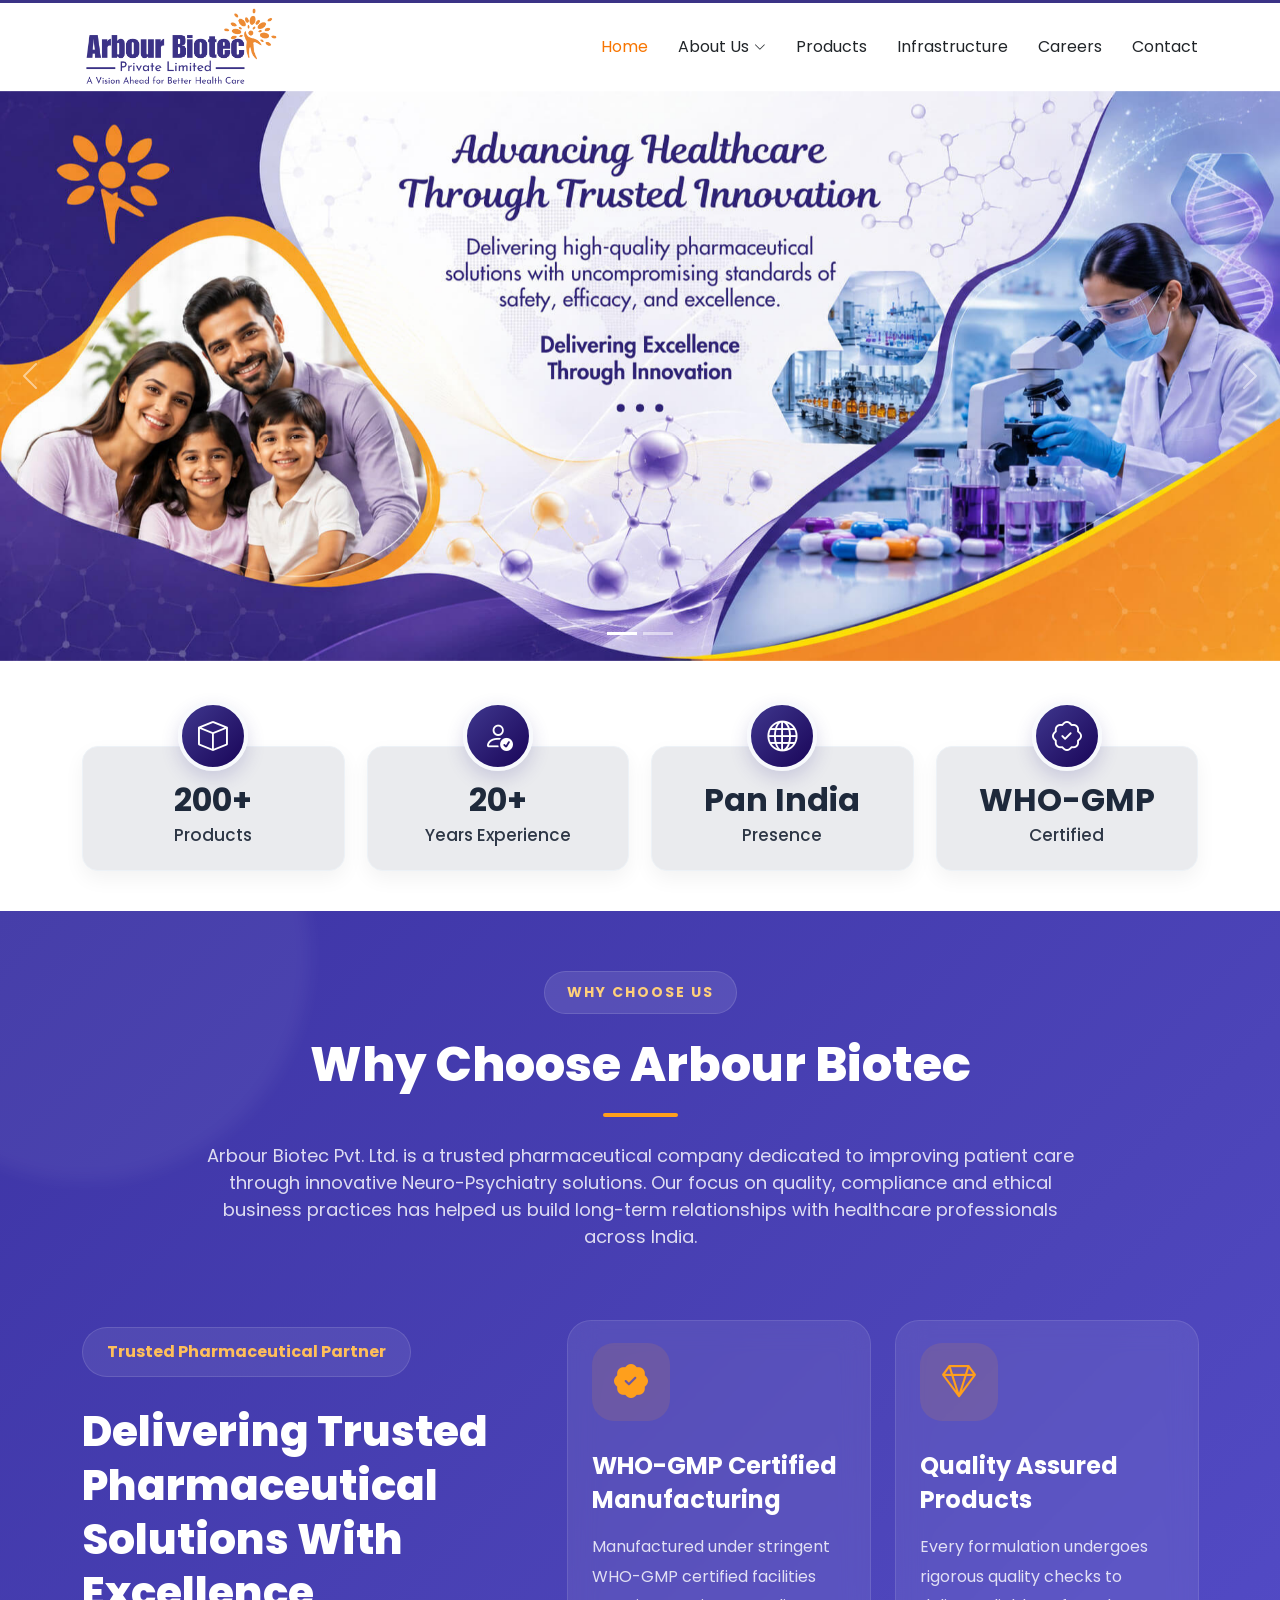
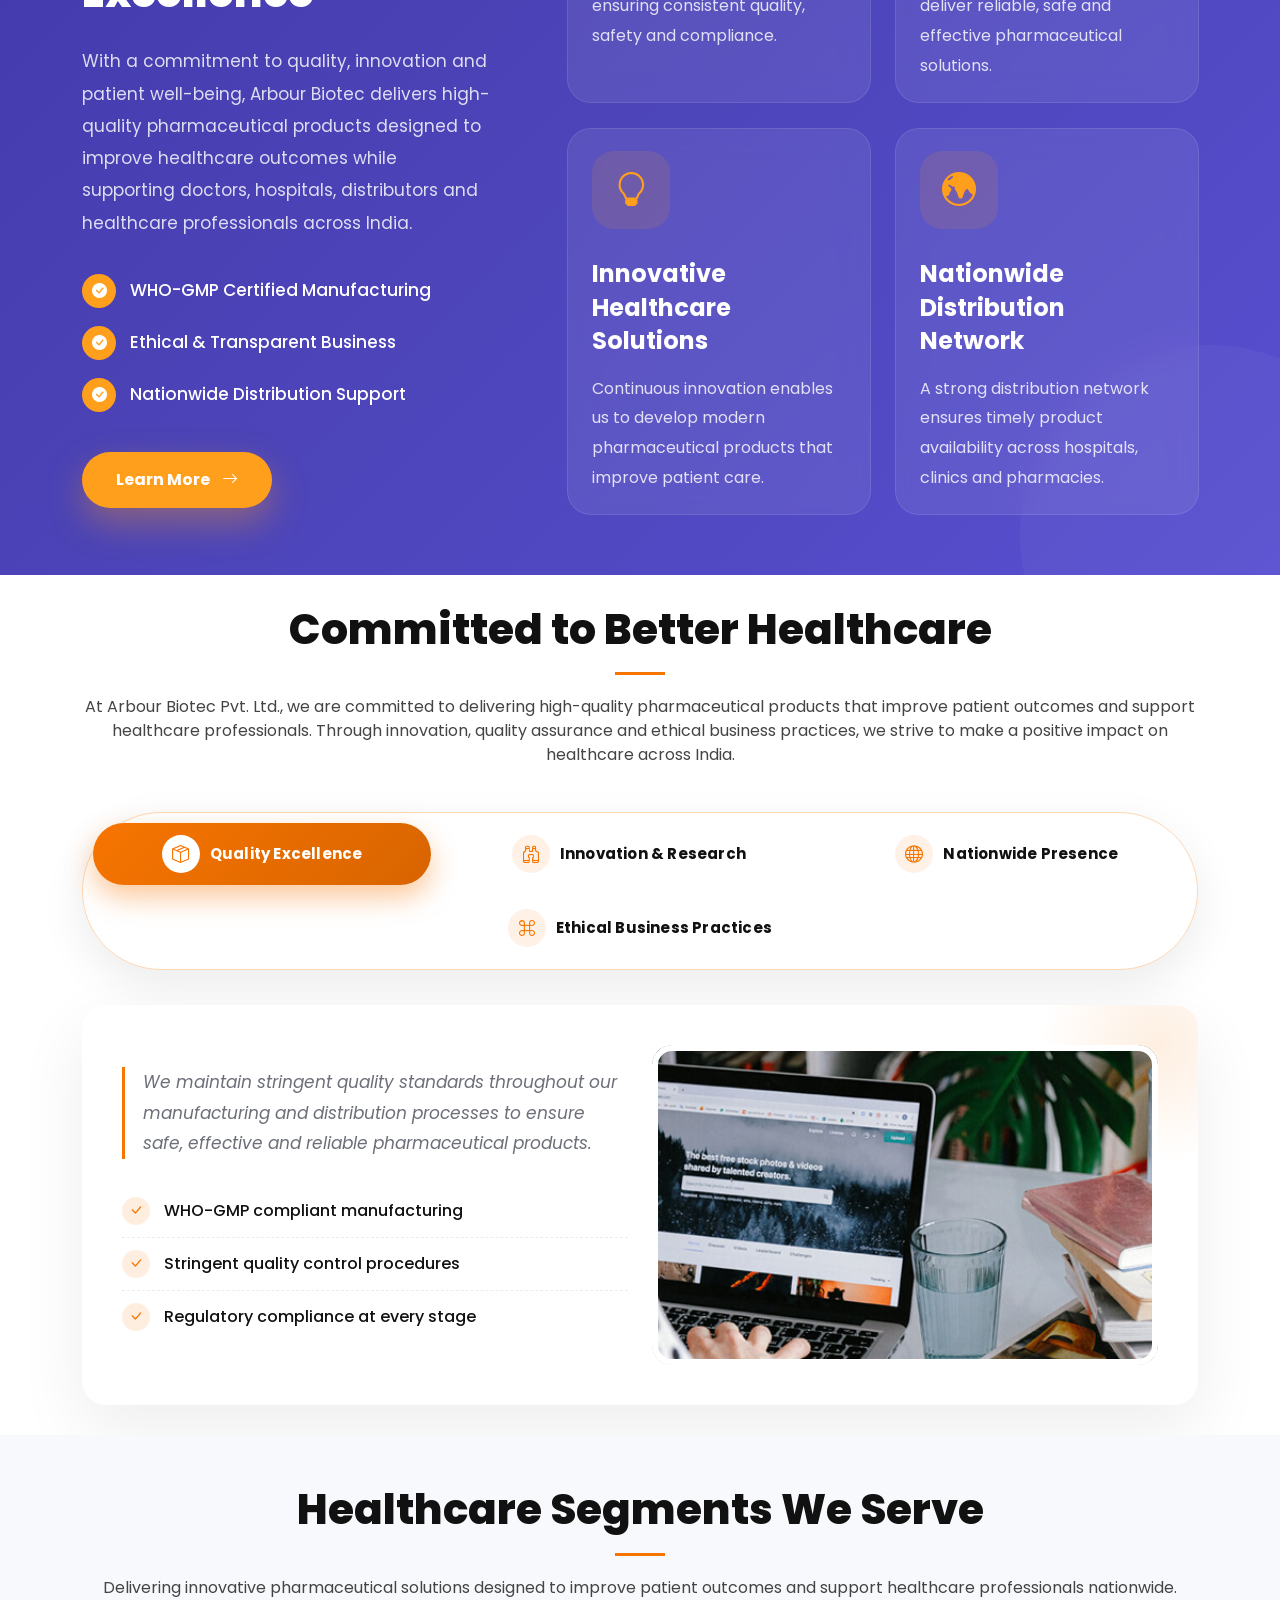
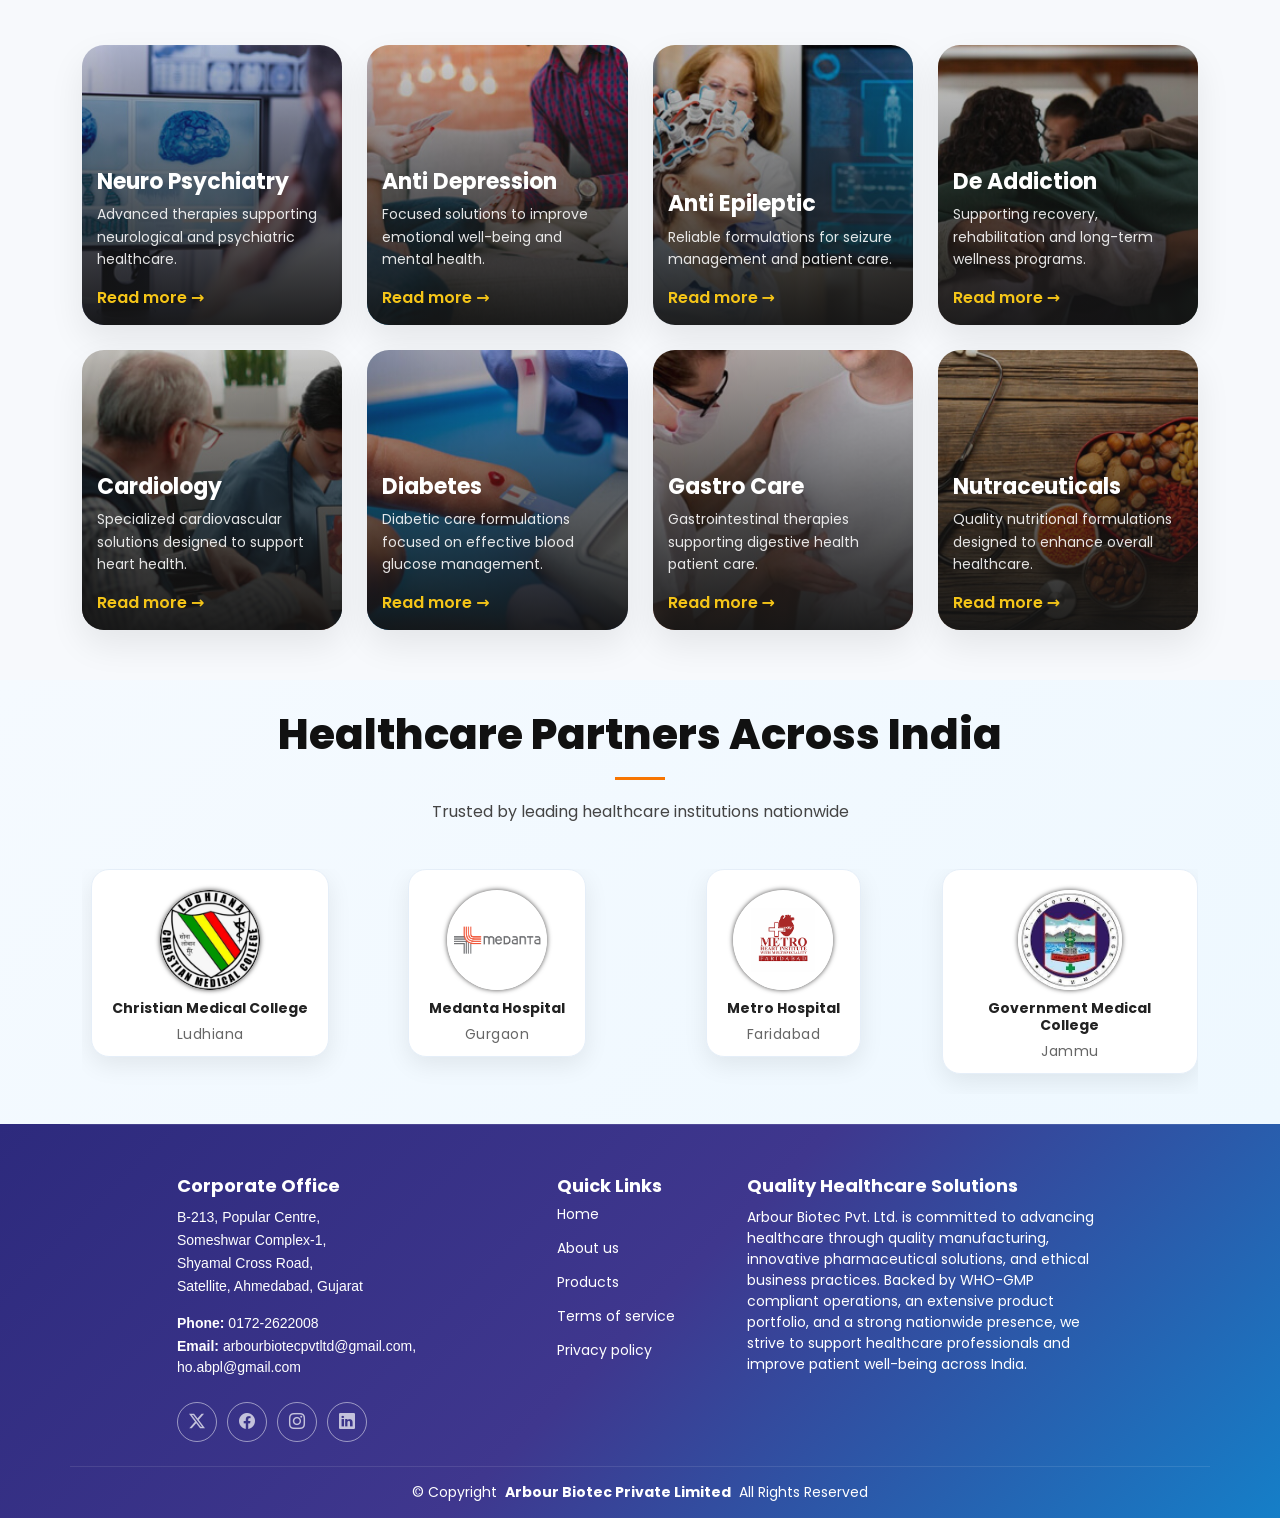
<file: index.html>
<!DOCTYPE html>
<html lang="en">

<head>
  <meta charset="utf-8">
  <meta content="width=device-width, initial-scale=1.0" name="viewport">

  <title>Arbour Biotec Pvt. Ltd. | Neuro Psychiatry Pharma Company India</title>

  <meta name="description"
    content="Arbour Biotec Pvt. Ltd. is a leading Neuro Psychiatry pharmaceutical company in India offering 170+ quality products, WHO-GMP certified manufacturing and innovative healthcare solutions.">

  <meta name="keywords"
    content="Arbour Biotec, Neuro Psychiatry Pharma Company, Pharmaceutical Company India, WHO GMP Certified Pharma Company, Anti Depression Medicines, Anti Epileptic Medicines, De Addiction Products, Pharma Manufacturing India, Neuro Psychiatry Products, Healthcare Solutions India">

  <!-- Extra SEO Tags -->

  <meta name="robots" content="index, follow">

  <meta name="author" content="Arbour Biotec Pvt. Ltd.">

  <meta property="og:title" content="Arbour Biotec Pvt. Ltd.">

  <meta property="og:description"
    content="Leading Neuro Psychiatry pharmaceutical company offering 170+ quality healthcare products across India.">

  <meta property="og:type" content="website">

  <meta property="og:url" content="https://arbourbiotec.com">

  <!-- Favicons -->
  <link href="assets/img/favicon.png" rel="icon">
  <!-- <link href="assets/img/apple-touch-icon.png" rel="apple-touch-icon"> -->

  <!-- Fonts -->
  <link rel="preconnect" href="https://fonts.googleapis.com">
  <link rel="preconnect" href="https://fonts.gstatic.com" crossorigin>

  <link href="https://fonts.googleapis.com/css2?family=Poppins:wght@300;400;500;600;700&display=swap" rel="stylesheet">

  <link rel="stylesheet" href="https://cdnjs.cloudflare.com/ajax/libs/font-awesome/6.5.1/css/all.min.css">
  <!-- Vendor CSS Files -->
  <link href="assets/vendor/bootstrap/css/bootstrap.min.css" rel="stylesheet">
  <link href="assets/vendor/bootstrap-icons/bootstrap-icons.css" rel="stylesheet">
  <link href="assets/vendor/aos/aos.css" rel="stylesheet">
  <link href="assets/vendor/glightbox/css/glightbox.min.css" rel="stylesheet">
  <link href="assets/vendor/swiper/swiper-bundle.min.css" rel="stylesheet">

  <!-- Main CSS File -->
  <link href="assets/css/main.css" rel="stylesheet">

</head>

<body class="index-page">

  <header id="header" class="header d-flex align-items-center sticky-top">

    <div class="container-fluid container-xl position-relative d-flex align-items-center">

      <a href="index.html" class="logo d-flex align-items-center me-auto">
        <!-- Uncomment the line below if you also wish to use an image logo -->
        <img src="assets/img/logo.png" alt="">
        <!-- <h1 class="sitename">Presento</h1> -->
        <!-- <span>.</span> -->
      </a>

      <nav id="navmenu" class="navmenu">
        <ul>
          <li><a href="#" class="active">Home<br></a></li>
          <!-- <li><a href="about-us.html">About Us</a></li> -->
          <li class="dropdown"><a href="javascript:void(0)"><span>About Us</span> <i
                class="bi bi-chevron-down toggle-dropdown"></i></a>
            <ul>
              <li><a href="about-us.html">About Arbourbiotec</a></li>
              <li><a href="about-us.html#about-arbourbiotec">Vision-Mission & Value</a></li>
              <li><a href="leadership.html">Leadership</a></li>
            </ul>
          </li>
          <li><a href="products.html">Products</a></li>
          <li><a href="infrastructure.html">Infrastructure</a></li>
          <li><a href="careers.html">Careers</a></li>
          <li><a href="contact-us.html">Contact</a></li>
        </ul>
        <i class="mobile-nav-toggle d-xl-none bi bi-list"></i>
      </nav>

      <!-- <a class="btn-getstarted" href="index.html#about">Get Started</a> -->

    </div>
  </header>

  <main class="main">

    <!-- Hero Section -->

    <!-- Hero Slider -->
    <section id="hero-slider" class="hero-slider">

      <div id="heroCarousel" class="carousel slide carousel-fade" data-bs-ride="carousel">

        <div class="carousel-inner">

          <!-- Slide 1 -->
          <div class="carousel-item active">
            <img src="assets/img/slide-1.jpg" class="d-block w-100" alt="Banner 1">
          </div>

          <!-- Slide 2 -->
          <div class="carousel-item">
            <img src="assets/img/slide-2.jpg" class="d-block w-100" alt="Banner 1">
          </div>

          <!-- Slide 3 -->
          <!-- <div class="carousel-item">
       <img src="assets/img/slide-3.jpg" class="d-block w-100" alt="Banner 1">
      </div> -->

        </div>

        <!-- Previous -->
        <button class="carousel-control-prev" type="button" data-bs-target="#heroCarousel" data-bs-slide="prev">
          <span class="carousel-control-prev-icon"></span>
        </button>

        <!-- Next -->
        <button class="carousel-control-next" type="button" data-bs-target="#heroCarousel" data-bs-slide="next">
          <span class="carousel-control-next-icon"></span>
        </button>

        <!-- Indicators -->
        <div class="carousel-indicators">
          <button type="button" data-bs-target="#heroCarousel" data-bs-slide-to="0" class="active"></button>
          <button type="button" data-bs-target="#heroCarousel" data-bs-slide-to="1"></button>
          <!-- <button type="button" data-bs-target="#heroCarousel" data-bs-slide-to="2"></button> -->
        </div>

      </div>

    </section>

    <!-- Stats Section -->
    <section id="stats" class="stats section">

      <div class="container">

        <div class="row gy-4">

          <div class="col-lg-3 col-md-6 d-flex flex-column align-items-center">
            <i class="bi bi-box"></i>
            <div class="stats-item">
              <span class="bd_text">200+</span>
              <p>Products</p>
            </div>
          </div><!-- End Stats Item -->

          <div class="col-lg-3 col-md-6 d-flex flex-column align-items-center">
            <i class="bi bi-person-check"></i>
            <div class="stats-item">
              <span class="bd_text">20+</span>
              <p>Years Experience</p>
            </div>
          </div><!-- End Stats Item -->

          <div class="col-lg-3 col-md-6 d-flex flex-column align-items-center">
            <i class="bi bi-globe"></i>
            <div class="stats-item">
              <span class="bd_text">Pan India</span>
              <p>Presence</p>
            </div>
          </div><!-- End Stats Item -->

          <div class="col-lg-3 col-md-6 d-flex flex-column align-items-center">
            <i class="bi bi-patch-check"></i>
            <div class="stats-item">
              <span class="bd_text">WHO-GMP</span>
              <p>Certified</p>
            </div>
          </div><!-- End Stats Item -->

        </div>

      </div>

    </section><!-- /Stats Section -->

    <!-- About Section -->

    <section class="abt-premium-section">

      <div class="container">

        <!-- Section Heading -->

        <div class="abt-premium-heading text-center">

          <span class="abt-premium-subtitle">
            WHY CHOOSE US
          </span>

          <h2>
            Why Choose Arbour Biotec
          </h2>

          <div class="abt-heading-divider"></div>

          <p>
            Arbour Biotec Pvt. Ltd. is a trusted pharmaceutical company dedicated to improving
            patient care through innovative Neuro-Psychiatry solutions. Our focus on quality,
            compliance and ethical business practices has helped us build long-term relationships
            with healthcare professionals across India.
          </p>

        </div>



        <div class="row align-items-center gx-5 gy-5">


          <!-- LEFT CONTENT -->


          <div class="col-lg-5">

            <div class="abt-premium-left">

              <span class="abt-left-badge">
                Trusted Pharmaceutical Partner
              </span>

              <h3>

                Delivering Trusted Pharmaceutical
                Solutions With Excellence

              </h3>

              <p>

                With a commitment to quality, innovation and patient well-being,
                Arbour Biotec delivers high-quality pharmaceutical products designed
                to improve healthcare outcomes while supporting doctors, hospitals,
                distributors and healthcare professionals across India.

              </p>



              <ul class="abt-feature-list">

                <li>

                  <i class="bi bi-check-circle-fill"></i>

                  WHO-GMP Certified Manufacturing

                </li>

                <li>

                  <i class="bi bi-check-circle-fill"></i>

                  Ethical & Transparent Business

                </li>

                <li>

                  <i class="bi bi-check-circle-fill"></i>

                  Nationwide Distribution Support

                </li>

              </ul>



              <a href="about-us.html" class="abt-premium-btn">

                Learn More

                <i class="bi bi-arrow-right"></i>

              </a>

            </div>

          </div>



          <!-- RIGHT FEATURES -->



          <div class="col-lg-7">

            <div class="row g-4">


              <!-- Card -->

              <div class="col-md-6">

                <div class="abt-premium-card">

                  <div class="abt-card-icon">

                    <i class="bi bi-patch-check-fill"></i>

                  </div>

                  <h4>

                    WHO-GMP Certified Manufacturing

                  </h4>

                  <p>

                    Manufactured under stringent WHO-GMP certified facilities
                    ensuring consistent quality, safety and compliance.

                  </p>

                </div>

              </div>



              <!-- Card -->


              <div class="col-md-6">

                <div class="abt-premium-card">

                  <div class="abt-card-icon">

                    <i class="bi bi-gem"></i>

                  </div>

                  <h4>

                    Quality Assured Products

                  </h4>

                  <p>

                    Every formulation undergoes rigorous quality checks to
                    deliver reliable, safe and effective pharmaceutical solutions.

                  </p>

                </div>

              </div>



              <!-- Card -->


              <div class="col-md-6">

                <div class="abt-premium-card">

                  <div class="abt-card-icon">

                    <i class="bi bi-lightbulb"></i>

                  </div>

                  <h4>

                    Innovative Healthcare Solutions

                  </h4>

                  <p>

                    Continuous innovation enables us to develop modern
                    pharmaceutical products that improve patient care.

                  </p>

                </div>

              </div>



              <!-- Card -->


              <div class="col-md-6">

                <div class="abt-premium-card">

                  <div class="abt-card-icon">

                    <i class="bi bi-globe-central-south-asia"></i>

                  </div>

                  <h4>

                    Nationwide Distribution Network

                  </h4>

                  <p>

                    A strong distribution network ensures timely product
                    availability across hospitals, clinics and pharmacies.

                  </p>

                </div>

              </div>



            </div>

          </div>



        </div>

      </div>

    </section>

    <!-- /About Section -->

    <!-- Tabs Section -->

    <section id="tabs" class="arbtabs-pro section">

      <!-- Section Title -->
      <div class="container section-title">
        <h2>Committed to Better Healthcare</h2>

        <p>At Arbour Biotec Pvt. Ltd., we are committed to delivering high-quality pharmaceutical products that improve
          patient outcomes and support healthcare professionals. Through innovation, quality assurance and ethical
          business practices, we strive to make a positive impact on healthcare across India.</p>
      </div><!-- End Section Title -->

      <div class="container">

        <ul class="nav arbtabs-pro__nav">

          <li class="arbtabs-pro__nav-item">
            <a class="nav-link arbtabs-pro__nav-link active show" data-bs-toggle="tab" data-bs-target="#tabs-tab-1">
              <span class="arbtabs-pro__nav-icon"><i class="bi bi-box-seam"></i></span>
              <h4 class="arbtabs-pro__nav-title">Quality Excellence</h4>
            </a>
          </li>

          <li class="arbtabs-pro__nav-item">
            <a class="nav-link arbtabs-pro__nav-link" data-bs-toggle="tab" data-bs-target="#tabs-tab-2">
              <span class="arbtabs-pro__nav-icon"><i class="bi bi-binoculars"></i></span>
              <h4 class="arbtabs-pro__nav-title">Innovation &amp; Research</h4>
            </a>
          </li>

          <li class="arbtabs-pro__nav-item">
            <a class="nav-link arbtabs-pro__nav-link" data-bs-toggle="tab" data-bs-target="#tabs-tab-3">
              <span class="arbtabs-pro__nav-icon"><i class="bi bi-globe"></i></span>
              <h4 class="arbtabs-pro__nav-title">Nationwide Presence</h4>
            </a>
          </li>

          <li class="arbtabs-pro__nav-item">
            <a class="nav-link arbtabs-pro__nav-link" data-bs-toggle="tab" data-bs-target="#tabs-tab-4">
              <span class="arbtabs-pro__nav-icon"><i class="bi bi-command"></i></span>
              <h4 class="arbtabs-pro__nav-title">Ethical Business Practices</h4>
            </a>
          </li>

        </ul><!-- End Tab Nav -->

        <div class="tab-content arbtabs-pro__content">

          <div class="tab-pane fade active show" id="tabs-tab-1">
            <div class="arbtabs-pro__pane-inner">
              <div class="row align-items-center">
                <div class="col-lg-6 order-2 order-lg-1 mt-4 mt-lg-0">
                  <p class="arbtabs-pro__lead">
                    We maintain stringent quality standards throughout our manufacturing and distribution processes to
                    ensure safe, effective and reliable pharmaceutical products.
                  </p>
                  <ul class="arbtabs-pro__list">
                    <li><span class="arbtabs-pro__list-icon"><i class="bi bi-check-lg"></i></span> WHO-GMP compliant
                      manufacturing</li>
                    <li><span class="arbtabs-pro__list-icon"><i class="bi bi-check-lg"></i></span> Stringent quality
                      control procedures</li>
                    <li><span class="arbtabs-pro__list-icon"><i class="bi bi-check-lg"></i></span> Regulatory compliance
                      at every stage</li>
                  </ul>
                </div>

                <div class="col-lg-6 order-1 order-lg-2">
                  <div class="arbtabs-pro__media">
                    <span class="arbtabs-pro__media-glow"></span>
                    <img src="assets/img/working-1.jpg" alt="Quality Excellence" class="img-fluid">
                  </div>
                </div>
              </div>
            </div>
          </div><!-- End Tab Content Item -->

          <div class="tab-pane fade" id="tabs-tab-2">
            <div class="arbtabs-pro__pane-inner">
              <div class="row align-items-center">
                <div class="col-lg-6 order-2 order-lg-1 mt-4 mt-lg-0">
                  <p class="arbtabs-pro__lead">
                    Innovation is at the core of our business. We continuously explore new opportunities to enhance
                    product quality and address evolving healthcare needs.
                  </p>
                  <ul class="arbtabs-pro__list">
                    <li><span class="arbtabs-pro__list-icon"><i class="bi bi-check-lg"></i></span> Continuous product
                      development</li>
                    <li><span class="arbtabs-pro__list-icon"><i class="bi bi-check-lg"></i></span> Focus on
                      Neuro-Psychiatry solutions</li>
                    <li><span class="arbtabs-pro__list-icon"><i class="bi bi-check-lg"></i></span> Commitment to
                      healthcare advancement</li>
                  </ul>
                </div>

                <div class="col-lg-6 order-1 order-lg-2">
                  <div class="arbtabs-pro__media">
                    <span class="arbtabs-pro__media-glow"></span>
                    <img src="assets/img/working-4.jpg" alt="Innovation & Research" class="img-fluid">
                  </div>
                </div>
              </div>
            </div>
          </div><!-- End Tab Content Item -->

          <div class="tab-pane fade" id="tabs-tab-3">
            <div class="arbtabs-pro__pane-inner">
              <div class="row align-items-center">
                <div class="col-lg-6 order-2 order-lg-1 mt-4 mt-lg-0">
                  <p class="arbtabs-pro__lead">
                    Our strong distribution network enables us to serve healthcare professionals and patients across
                    India
                    with reliable pharmaceutical solutions.
                  </p>
                  <ul class="arbtabs-pro__list">
                    <li><span class="arbtabs-pro__list-icon"><i class="bi bi-check-lg"></i></span> Pan India
                      distribution network</li>
                    <li><span class="arbtabs-pro__list-icon"><i class="bi bi-check-lg"></i></span> Timely product
                      availability</li>
                    <li><span class="arbtabs-pro__list-icon"><i class="bi bi-check-lg"></i></span> Trusted healthcare
                      partnerships</li>
                  </ul>
                </div>

                <div class="col-lg-6 order-1 order-lg-2">
                  <div class="arbtabs-pro__media">
                    <span class="arbtabs-pro__media-glow"></span>
                    <img src="assets/img/working-3.jpg" alt="Nationwide Presence" class="img-fluid">
                  </div>
                </div>
              </div>
            </div>
          </div><!-- End Tab Content Item -->

          <div class="tab-pane fade" id="tabs-tab-4">
            <div class="arbtabs-pro__pane-inner">
              <div class="row align-items-center">
                <div class="col-lg-6 order-2 order-lg-1 mt-4 mt-lg-0">
                  <p class="arbtabs-pro__lead">
                    We believe in conducting our business with transparency, integrity and responsibility while
                    maintaining long-term relationships with our stakeholders.
                  </p>
                  <ul class="arbtabs-pro__list">
                    <li><span class="arbtabs-pro__list-icon"><i class="bi bi-check-lg"></i></span> Transparent business
                      operations</li>
                    <li><span class="arbtabs-pro__list-icon"><i class="bi bi-check-lg"></i></span> Ethical healthcare
                      commitment</li>
                    <li><span class="arbtabs-pro__list-icon"><i class="bi bi-check-lg"></i></span> Customer-focused
                      approach</li>
                  </ul>
                </div>

                <div class="col-lg-6 order-1 order-lg-2">
                  <div class="arbtabs-pro__media">
                    <span class="arbtabs-pro__media-glow"></span>
                    <img src="assets/img/working-2.jpg" alt="Ethical Business Practices" class="img-fluid">
                  </div>
                </div>
              </div>
            </div>
          </div><!-- End Tab Content Item -->

        </div>

      </div>

    </section>


    <!-- /Tabs Section -->

    <!-- Segments section -->

    <section class="therapy-section">

      <div class="container">

        <div class="container section-title">
          <h2>Healthcare Segments We Serve</h2>
          <p>
            Delivering innovative pharmaceutical solutions designed to improve patient outcomes
            and support healthcare professionals nationwide.
          </p>
        </div>

        <div class="therapy-grid">

          <!-- Card 1 -->
          <div class="therapy-card">
            <img src="assets/img/portfolio/neuro.jpg" alt="">
            <div class="therapy-content">
              <h3>Neuro Psychiatry</h3>
              <p>Advanced therapies supporting neurological and psychiatric healthcare.</p>
              <a href="products.html">Read more →</a>
            </div>
          </div>

          <!-- Card 2 -->
          <div class="therapy-card">
            <img src="assets/img/portfolio/depression.jpg" alt="">
            <div class="therapy-content">
              <h3>Anti Depression</h3>
              <p>Focused solutions to improve emotional well-being and mental health.</p>
              <a href="products.html">Read more →</a>
            </div>
          </div>

          <!-- Card 3 -->
          <div class="therapy-card">
            <img src="assets/img/portfolio/epileptic.jpg" alt="">
            <div class="therapy-content">
              <h3>Anti Epileptic</h3>
              <p>Reliable formulations for seizure management and patient care.</p>
              <a href="products.html">Read more →</a>
            </div>
          </div>

          <!-- Card 4 -->
          <div class="therapy-card">
            <img src="assets/img/portfolio/addiction.jpg" alt="">
            <div class="therapy-content">
              <h3>De Addiction</h3>
              <p>Supporting recovery, rehabilitation and long-term wellness programs.</p>
              <a href="products.html">Read more →</a>
            </div>
          </div>

          <!-- Card 5 -->
          <div class="therapy-card">
            <img src="assets/img/portfolio/kardia.jpg" alt="">
            <div class="therapy-content">
              <h3>Cardiology</h3>
              <p>Specialized cardiovascular solutions designed to support heart health.
              </p>
              <a href="products.html">Read more →</a>
            </div>
          </div>

          <!-- Card 6 -->
          <div class="therapy-card">
            <img src="assets/img/portfolio/diabliss.jpg" alt="">
            <div class="therapy-content">
              <h3>Diabetes</h3>
              <p>Diabetic care formulations focused on effective blood glucose management.</p>
              <a href="products.html">Read more →</a>
            </div>
          </div>

          <!-- Card 7 -->
          <div class="therapy-card">
            <img src="assets/img/portfolio/gastro.jpg" alt="">
            <div class="therapy-content">
              <h3>Gastro Care</h3>
              <p>Gastrointestinal therapies supporting digestive health patient care.</p>
              <a href="products.html">Read more →</a>
            </div>
          </div>

          <!-- Card 8 -->
          <div class="therapy-card">
            <img src="assets/img/portfolio/nutraceutical.jpg" alt="">
            <div class="therapy-content">
              <h3>Nutraceuticals</h3>
              <p>Quality nutritional formulations designed to enhance overall healthcare.</p>
              <a href="products.html">Read more →</a>
            </div>
          </div>

        </div>
      </div>

    </section>

    <!-- end Segments section -->

    <!-- Core strength Section -->


    <!-- / Core strength Section -->

    <!-- Partner Section -->

    <section id="clients" class="clients section">

      <div class="container section-title">
        <h2>Healthcare Partners Across India</h2>
        <p>Trusted by leading healthcare institutions nationwide</p>
      </div>

      <div class="container" data-aos="fade-up">

        <div class="swiper init-swiper">

          <script type="application/json" class="swiper-config">
              {
                "loop": true,
                "speed": 800,
                "autoplay": {
                  "delay": 2500
                },
                "slidesPerView": 1,
                "spaceBetween": 30,
                "breakpoints": {
                  "576": {
                    "slidesPerView": 2
                  },
                  "768": {
                    "slidesPerView": 3
                  },
                  "1200": {
                    "slidesPerView": 4
                  }
                }
              }
         </script>

          <div class="swiper-wrapper">

            <div class="swiper-slide">
              <div class="partner-box">
                <img src="assets/img/hospital_logos/christian_medical.png" />
                <h5>Christian Medical College</h5>
                <span>Ludhiana</span>
              </div>
            </div>

            <div class="swiper-slide">
              <div class="partner-box">
                <img src="assets/img/hospital_logos/medanta_logo.png" />
                <h5>Medanta Hospital</h5>
                <span>Gurgaon</span>
              </div>
            </div>

            <div class="swiper-slide">
              <div class="partner-box">
                <img src="assets/img/hospital_logos/metro_hospital_logo.png" />
                <h5>Metro Hospital</h5>
                <span>Faridabad</span>
              </div>
            </div>

            <div class="swiper-slide">
              <div class="partner-box">
                <img src="assets/img/hospital_logos/govt_medical_college_jammu.jpg" />
                <h5>Government Medical College</h5>
                <span>Jammu</span>
              </div>
            </div>

            <div class="swiper-slide">
              <div class="partner-box">
                <img src="assets/img/hospital_logos/artemis_logo.png" />
                <h5>Artemis Hospital</h5>
                <span>Gurgaon</span>
              </div>
            </div>

            <div class="swiper-slide">
              <div class="partner-box">
                <img src="assets/img/hospital_logos/aiims_logo.png" />
                <h5>AIIMS Hospital</h5>
                <span>New Delhi</span>
              </div>
            </div>

            <div class="swiper-slide">
              <div class="partner-box">
                <img src="assets/img/hospital_logos/pgi_logo.png" />
                <h5>PGI Hospital</h5>
                <span>Chandigarh</span>
              </div>
            </div>

          </div>

          <div class="swiper-pagination"></div>

        </div>
      </div>
    </section>
    <!-- Partner Section -->

  </main>

  <footer id="footer" class="footer blue-background">

    <div class="container footer-top">
      <div class="row gy-4 justify-content-center">
        <div class="col-lg-4 col-md-6 footer-about">
          <!-- <a href="index.html" class="logo d-flex align-items-center">
            <span class="sitename">Presento</span>
          </a> -->

          <h4>Corporate Office</h4>

          <div class="footer-contact">
            <p>B-213, Popular Centre,</p>
            <p>Someshwar Complex-1,</p>
            <p>Shyamal Cross Road,</p>
            <p>Satellite, Ahmedabad, Gujarat</p>
            <p class="mt-3"><strong>Phone:</strong> <span>0172-2622008</span></p>
            <p><strong>Email:</strong> <span>arbourbiotecpvtltd@gmail.com, ho.abpl@gmail.com</span></p>
          </div>

          <div class="social-links d-flex mt-4">
            <a href="#"><i class="bi bi-twitter-x"></i></a>
            <a href="#"><i class="bi bi-facebook"></i></a>
            <a href="#"><i class="bi bi-instagram"></i></a>
            <a href="#"><i class="bi bi-linkedin"></i></a>
          </div>
        </div>

        <div class="col-lg-2 col-md-3 footer-links">

          <h4>Quick Links</h4>
          <ul>
            <li><a href="index.html">Home</a></li>
            <li><a href="about-us.html">About us</a></li>
            <li><a href="products.html">Products</a></li>
            <li><a href="terms.html">Terms of service</a></li>
            <li><a href="privacy-policy.html">Privacy policy</a></li>
          </ul>

        </div>

        <div class="col-lg-4 col-md-12">

          <h4>Quality Healthcare Solutions</h4>

          <p>
            Arbour Biotec Pvt. Ltd. is committed to advancing healthcare through
            quality manufacturing, innovative pharmaceutical solutions, and ethical
            business practices. Backed by WHO-GMP compliant operations, an extensive
            product portfolio, and a strong nationwide presence, we strive to support
            healthcare professionals and improve patient well-being across India.
          </p>

        </div>

      </div>
    </div>

    <div class="container copyright text-center mt-4">
      <p>© <span>Copyright</span> <strong class="px-1 sitename">Arbour Biotec Private Limited</strong> <span>All Rights
          Reserved</span></p>
    </div>

  </footer>

  <!-- Scroll Top -->
  <a href="#" id="scroll-top" class="scroll-top d-flex align-items-center justify-content-center"><i
      class="bi bi-arrow-up-short"></i></a>

  <!-- Vendor JS Files -->
  <script src="assets/vendor/bootstrap/js/bootstrap.bundle.min.js"></script>
  <script src="assets/vendor/php-email-form/validate.js"></script>
  <script src="assets/vendor/aos/aos.js"></script>
  <script src="assets/vendor/glightbox/js/glightbox.min.js"></script>
  <script src="assets/vendor/swiper/swiper-bundle.min.js"></script>
  <script src="assets/vendor/imagesloaded/imagesloaded.pkgd.min.js"></script>
  <script src="assets/vendor/isotope-layout/isotope.pkgd.min.js"></script>

  <!-- Main JS File -->
  <script src="assets/js/main.js"></script>

</body>

</html>
</file>
<file: assets/css/main.css>
/*--------------------------------------------------------------
# Font & Color Variables

--------------------------------------------------------------*/
/* Fonts */
:root {
  --default-font: "Poppins", system-ui, -apple-system, "Segoe UI", sans-serif, "Helvetica Neue", Arial, "Noto Sans", "Liberation Sans", sans-serif, "Apple Color Emoji", "Segoe UI Emoji", "Segoe UI Symbol", "Noto Color Emoji";
  --heading-font: "Poppins", sans-serif;
  --nav-font: "Poppins", sans-serif;
}

/* Global Colors - The following color variables are used throughout the website. Updating them here will change the color scheme of the entire website */
:root {
  --background-color: #ffffff;
  /* Background color for the entire website, including individual sections */
  --default-color: #444444;
  /* Default color used for the majority of the text content across the entire website */
  --heading-color: #111111;
  /* Color for headings, subheadings and title throughout the website */
  --accent-color: #f77501;
  /* Accent color that represents your brand on the website. It's used for buttons, links, and other elements that need to stand out */
  --surface-color: #ffffff;
  /* The surface color is used as a background of boxed elements within sections, such as cards, icon boxes, or other elements that require a visual separation from the global background. */
  --contrast-color: #ffffff;
  /* Contrast color for text, ensuring readability against backgrounds of accent, heading, or default colors. */
}

/* Nav Menu Colors - The following color variables are used specifically for the navigation menu. They are separate from the global colors to allow for more customization options */
:root {
  --nav-color: #212529;
  /* The default color of the main navmenu links */
  --nav-hover-color: #f77501;
  /* Applied to main navmenu links when they are hovered over or active */
  --nav-mobile-background-color: #ffffff;
  /* Used as the background color for mobile navigation menu */
  --nav-dropdown-background-color: #ffffff;
  /* Used as the background color for dropdown items that appear when hovering over primary navigation items */
  --nav-dropdown-color: #212529;
  /* Used for navigation links of the dropdown items in the navigation menu. */
  --nav-dropdown-hover-color: #f77501;
  /* Similar to --nav-hover-color, this color is applied to dropdown navigation links when they are hovered over. */
}


/* Color Presets - These classes override global colors when applied to any section or element, providing reuse of the sam color scheme. */


.light-background {
  --background-color: #f9f9f9;
  --surface-color: #ffffff;
}

.dark-background {
  --background-color: #1b1b1b;
  --default-color: #ffffff;
  --heading-color: #ffffff;
  --surface-color: #353535;
  --contrast-color: #ffffff;
}

.blue-background {
  --background-color: #3F378E;
  --default-color: #ffffff;
  --heading-color: #ffffff;
  --surface-color: #5149a1;
  --contrast-color: #ffffff;

}

/* Smooth scroll */
:root {
  scroll-behavior: smooth;
}

/*--------------------------------------------------------------
# General Styling & Shared Classes
--------------------------------------------------------------*/
body {
  color: var(--default-color);
  background-color: var(--background-color);
  font-family: var(--default-font);
}

a {
  color: var(--accent-color);
  text-decoration: none;
  transition: 0.3s;
}

a:hover {
  color: color-mix(in srgb, var(--accent-color), transparent 25%);
  text-decoration: none;
}

h1,
h2,
h3,
h4,
h5,
h6 {
  color: var(--heading-color);
  font-family: "Poppins", sans-serif;
}

/* PHP Email Form Messages
------------------------------*/
.php-email-form .error-message {
  display: none;
  background: #df1529;
  color: #ffffff;
  text-align: left;
  padding: 15px;
  margin-bottom: 24px;
  font-weight: 600;
}

.php-email-form .sent-message {
  display: none;
  color: #ffffff;
  background: #059652;
  text-align: center;
  padding: 15px;
  margin-bottom: 24px;
  font-weight: 600;
}

.php-email-form .loading {
  display: none;
  background: var(--surface-color);
  text-align: center;
  padding: 15px;
  margin-bottom: 24px;
}

.php-email-form .loading:before {
  content: "";
  display: inline-block;
  border-radius: 50%;
  width: 24px;
  height: 24px;
  margin: 0 10px -6px 0;
  border: 3px solid var(--accent-color);
  border-top-color: var(--surface-color);
  animation: php-email-form-loading 1s linear infinite;
}

@keyframes php-email-form-loading {
  0% {
    transform: rotate(0deg);
  }

  100% {
    transform: rotate(360deg);
  }
}

/* Pulsating Play Button
------------------------------*/
.pulsating-play-btn {
  width: 94px;
  height: 94px;
  background: radial-gradient(var(--accent-color) 50%, color-mix(in srgb, var(--accent-color), transparent 75%) 52%);
  border-radius: 50%;
  display: block;
  position: relative;
  overflow: hidden;
}

.pulsating-play-btn:before {
  content: "";
  position: absolute;
  width: 120px;
  height: 120px;
  animation-delay: 0s;
  animation: pulsate-play-btn 2s;
  animation-direction: forwards;
  animation-iteration-count: infinite;
  animation-timing-function: steps;
  opacity: 1;
  border-radius: 50%;
  border: 5px solid color-mix(in srgb, var(--accent-color), transparent 30%);
  top: -15%;
  left: -15%;
  background: rgba(198, 16, 0, 0);
}

.pulsating-play-btn:after {
  content: "";
  position: absolute;
  left: 50%;
  top: 50%;
  transform: translateX(-40%) translateY(-50%);
  width: 0;
  height: 0;
  border-top: 10px solid transparent;
  border-bottom: 10px solid transparent;
  border-left: 15px solid #fff;
  z-index: 100;
  transition: all 400ms cubic-bezier(0.55, 0.055, 0.675, 0.19);
}

.pulsating-play-btn:hover:before {
  content: "";
  position: absolute;
  left: 50%;
  top: 50%;
  transform: translateX(-40%) translateY(-50%);
  width: 0;
  height: 0;
  border: none;
  border-top: 10px solid transparent;
  border-bottom: 10px solid transparent;
  border-left: 15px solid #fff;
  z-index: 200;
  animation: none;
  border-radius: 0;
}

.pulsating-play-btn:hover:after {
  border-left: 15px solid var(--accent-color);
  transform: scale(20);
}

@keyframes pulsate-play-btn {
  0% {
    transform: scale(0.6, 0.6);
    opacity: 1;
  }

  100% {
    transform: scale(1, 1);
    opacity: 0;
  }
}

/*--------------------------------------------------------------
# Global Header
--------------------------------------------------------------*/

.header {
  color: var(--default-color);
  background-color: var(--background-color);
  padding: 4px 0;
  transition: all 0.5s;
  z-index: 997;
  border-top: solid 3px #3b3386;
}

.header .logo {
  line-height: 1;
}

.header .logo img {
  max-height: 80px;
  margin-right: 8px;
  border: none !important;
  outline: none !important;

}

.header .logo h1 {
  font-size: 32px;
  margin: 0;
  font-weight: 700;
  color: var(--heading-color);
}

.header .logo span {
  font-size: 32px;
  font-weight: 700;
  color: var(--accent-color);
}

.header .btn-getstarted,
.header .btn-getstarted:focus {
  color: var(--contrast-color);
  background: var(--accent-color);
  font-size: 14px;
  padding: 8px 25px;
  margin: 0 0 0 30px;
  border-radius: 4px;
  transition: 0.3s;
}

.header .btn-getstarted:hover,
.header .btn-getstarted:focus:hover {
  color: var(--contrast-color);
  background: color-mix(in srgb, var(--accent-color), transparent 15%);
}

@media (max-width: 1200px) {
  .header .logo {
    order: 1;
  }

  .header .btn-getstarted,
  .header .btn-getstarted:focus {
    order: 2;
    margin: 0 15px 0 0;
    padding: 6px 15px;
  }

  .header .navmenu {
    order: 3;
  }
}

.scrolled .header {
  box-shadow: 0px 0 18px rgba(0, 0, 0, 0.1);
}

/*--------------------------------------------------------------
# Navigation Menu
--------------------------------------------------------------*/
/* Navmenu - Desktop */
@media (min-width: 1200px) {

  .navmenu {
    padding: 0;
  }

  .navmenu ul {
    margin: 0;
    padding: 0;
    display: flex;
    list-style: none;
    align-items: center;
  }

  .navmenu li {
    position: relative;
  }

  .navmenu a,
  .navmenu a:focus {
    color: var(--nav-color);
    padding: 10px 15px;
    font-size: 16px;
    font-family: var(--nav-font);
    font-weight: 400;
    display: flex;
    align-items: center;
    justify-content: space-between;
    white-space: nowrap;

  }

  .navmenu a i,
  .navmenu a:focus i {
    font-size: 12px;
    line-height: 0;
    margin-left: 5px;
    transition: 0.3s;
  }

  .navmenu li:last-child a {
    padding-right: 0;
  }

  .navmenu li:hover>a,
  .navmenu .active,
  .navmenu .active:focus {
    color: var(--nav-hover-color);
  }

  .navmenu .dropdown ul {
    margin: 0;
    padding: 10px 0;
    background: var(--nav-dropdown-background-color);
    display: block;
    position: absolute;
    visibility: hidden;
    left: 14px;
    top: 130%;
    opacity: 0;
    transition: 0.3s;
    border-radius: 4px;
    z-index: 99;
    box-shadow: 0px 0px 30px rgba(0, 0, 0, 0.1);
  }

  .navmenu .dropdown ul li {
    min-width: 200px;
  }

  .navmenu .dropdown ul a {
    padding: 10px 20px;
    font-size: 15px;
    text-transform: none;
    color: var(--nav-dropdown-color);
  }

  .navmenu .dropdown ul a i {
    font-size: 12px;
  }


  .navmenu .dropdown ul a:hover,
  .navmenu .dropdown ul .active:hover,
  .navmenu .dropdown ul li:hover>a {
    color: var(--nav-dropdown-hover-color);
  }

  .navmenu .dropdown:hover>ul {
    opacity: 1;
    top: 100%;
    visibility: visible;
  }

  .navmenu .dropdown .dropdown ul {
    top: 0;
    left: -90%;
    visibility: hidden;
  }

  .navmenu .dropdown .dropdown:hover>ul {
    opacity: 1;
    top: 0;
    left: -100%;
    visibility: visible;
  }
}

/* Navmenu - Mobile */
@media (max-width: 1199px) {
  .mobile-nav-toggle {
    color: var(--nav-color);
    font-size: 28px;
    line-height: 0;
    margin-right: 10px;
    cursor: pointer;
    transition: color 0.3s;
  }

  .navmenu {
    padding: 0;
    z-index: 9997;
  }

  .navmenu ul {
    display: none;
    list-style: none;
    position: absolute;
    inset: 60px 20px 20px 20px;
    padding: 10px 0;
    margin: 0;
    border-radius: 6px;
    background-color: var(--nav-mobile-background-color);
    overflow-y: auto;
    transition: 0.3s;
    z-index: 9998;
    box-shadow: 0px 0px 30px rgba(0, 0, 0, 0.1);
  }

  .navmenu a,
  .navmenu a:focus {
    color: var(--nav-dropdown-color);
    padding: 10px 20px;
    font-family: var(--nav-font);
    font-size: 17px;
    font-weight: 500;
    display: flex;
    align-items: center;
    justify-content: space-between;
    white-space: nowrap;
    transition: 0.3s;
  }

  .navmenu a i,
  .navmenu a:focus i {
    font-size: 12px;
    line-height: 0;
    margin-left: 5px;
    width: 30px;
    height: 30px;
    display: flex;
    align-items: center;
    justify-content: center;
    border-radius: 50%;
    transition: 0.3s;
    background-color: color-mix(in srgb, var(--accent-color), transparent 90%);
  }

  .navmenu a i:hover,
  .navmenu a:focus i:hover {
    background-color: var(--accent-color);
    color: var(--contrast-color);
  }

  .navmenu a:hover,
  .navmenu .active,
  .navmenu .active:focus {
    color: var(--nav-dropdown-hover-color);
  }

  .navmenu .active i,
  .navmenu .active:focus i {
    background-color: var(--accent-color);
    color: var(--contrast-color);
    transform: rotate(180deg);
  }

  .navmenu .dropdown ul {
    position: static;
    display: none;
    z-index: 99;
    padding: 10px 0;
    margin: 10px 20px;
    background-color: var(--nav-dropdown-background-color);
    border: 1px solid color-mix(in srgb, var(--default-color), transparent 90%);
    box-shadow: none;
    transition: all 0.5s ease-in-out;
  }

  .navmenu .dropdown ul ul {
    background-color: rgba(33, 37, 41, 0.1);
  }

  .navmenu .dropdown>.dropdown-active {
    display: block;
    background-color: rgba(33, 37, 41, 0.03);
  }

  .mobile-nav-active {
    overflow: hidden;
  }

  .mobile-nav-active .mobile-nav-toggle {
    color: #fff;
    position: absolute;
    font-size: 32px;
    top: 15px;
    right: 15px;
    margin-right: 0;
    z-index: 9999;
  }

  .mobile-nav-active .navmenu {
    position: fixed;
    overflow: hidden;
    inset: 0;
    background: rgba(33, 37, 41, 0.8);
    transition: 0.3s;
  }

  .mobile-nav-active .navmenu>ul {
    display: block;
  }
}

/*--------------------------------------------------------------
# Global Footer
--------------------------------------------------------------*/
.footer {
  color: var(--default-color);
  background: linear-gradient(135deg, #2d2a7d 0%, #3f378e 50%, #157fc8 100%);
  font-size: 14px;
  padding-bottom: 0px;
  position: relative;
}


.footer .footer-top {
  padding-top: 50px;
  border-top: 1px solid color-mix(in srgb, var(--default-color), transparent 90%);
}

.footer .footer-about .logo {
  line-height: 1;
  margin-bottom: 25px;
}

.footer .footer-about .logo img {
  max-height: 40px;
  margin-right: 6px;
}

.footer .footer-about .logo span {
  font-size: 26px;
  font-weight: 700;
  letter-spacing: 1px;
  font-family: var(--heading-font);
  color: var(--heading-color);
}

.footer .footer-about p {
  font-size: 14px;
  font-family: Arial;
}

.footer .social-links a {
  display: flex;
  align-items: center;
  justify-content: center;
  width: 40px;
  height: 40px;
  border-radius: 50%;
  border: 1px solid color-mix(in srgb, var(--default-color), transparent 50%);
  font-size: 16px;
  color: color-mix(in srgb, var(--default-color), transparent 30%);
  margin-right: 10px;
  transition: 0.3s;
}

.footer .social-links a:hover {
  color: var(--accent-color);
  border-color: var(--accent-color);
}

.footer h4 {
  font-size: 18px;
  font-weight: bold;
  position: relative;
  padding-bottom: 3px;
}

.footer .footer-links {
  margin-bottom: 30px;
}

.footer .footer-links ul {
  list-style: none;
  padding: 0;
  margin: 0;
}

.footer .footer-links ul i {
  padding-right: 2px;
  font-size: 12px;
  line-height: 0;
}

.footer .footer-links ul li {
  padding: 10px 0;
  display: flex;
  align-items: center;
}

.footer .footer-links ul li:first-child {
  padding-top: 0;
}

.footer .footer-links ul a {
  color: #fff;
  display: inline-block;
  line-height: 1;
}

.footer .footer-links ul a:hover {
  color: var(--accent-color);
  padding-left: 4px;
}

.footer .footer-contact p {
  margin-bottom: 2px;
}

.footer .footer-newsletter .newsletter-form {
  margin-top: 30px;
  margin-bottom: 30px;
  padding: 6px 8px;
  position: relative;
  border-radius: 4px;
  border: 1px solid color-mix(in srgb, var(--default-color), transparent 80%);
  display: flex;
  background-color: var(--background-color);
  transition: 0.3s;
}

.footer .footer-newsletter .newsletter-form:focus-within {
  border-color: var(--accent-color);
}

.footer .footer-newsletter .newsletter-form input[type=email] {
  border: 0;
  padding: 4px;
  width: 100%;
  background-color: var(--background-color);
  color: var(--default-color);
}

.footer .footer-newsletter .newsletter-form input[type=email]:focus-visible {
  outline: none;
}

.footer .footer-newsletter .newsletter-form input[type=submit] {
  border: 0;
  font-size: 16px;
  padding: 0 20px;
  margin: -7px -8px -7px 0;
  background: var(--accent-color);
  color: var(--contrast-color);
  transition: 0.3s;
  border-radius: 0 4px 4px 0;
}

.footer .footer-newsletter .newsletter-form input[type=submit]:hover {
  background: color-mix(in srgb, var(--accent-color), transparent 20%);
}

.footer .copyright {
  padding-top: 15px;
  padding-bottom: 15px;
  border-top: 1px solid color-mix(in srgb, var(--default-color), transparent 90%);
}

.footer .copyright p {
  margin-bottom: 0;
}

.footer .credits {
  margin-top: 6px;
  font-size: 13px;
}



.footer-highlights {
  display: flex;
  flex-wrap: wrap;
  gap: 10px;
  margin-top: 15px;
}

.footer-highlights span {
  background: rgba(255, 255, 255, .10);
  padding: 8px 14px;
  border-radius: 30px;
  font-size: 13px;
}







/*--------------------------------------------------------------
# Scroll Top Button
--------------------------------------------------------------*/
.scroll-top {
  position: fixed;
  visibility: hidden;
  opacity: 0;
  right: 15px;
  bottom: 15px;
  z-index: 99999;
  background-color: var(--accent-color);
  width: 40px;
  height: 40px;
  border-radius: 4px;
  transition: all 0.4s;
}

.scroll-top i {
  font-size: 24px;
  color: var(--contrast-color);
  line-height: 0;
}

.scroll-top:hover {
  background-color: color-mix(in srgb, var(--accent-color), transparent 20%);
  color: var(--contrast-color);
}

.scroll-top.active {
  visibility: visible;
  opacity: 1;
}

/*--------------------------------------------------------------
# Disable aos animation delay on mobile devices
--------------------------------------------------------------*/
@media screen and (max-width: 768px) {
  [data-aos-delay] {
    transition-delay: 0 !important;
  }
}

/*--------------------------------------------------------------
# Global Page Titles & Breadcrumbs
--------------------------------------------------------------*/
.page-title {
  --background-color: var(--alt-background-color);
  --default-color: #ffffff;
  --heading-color: #ffffff;
  color: var(--default-color);
  background-color: var(--background-color);
  padding: 20px 0;
  position: relative;
}

.page-title h1 {
  font-size: 28px;
  font-weight: 700;
  margin: 0;
}

.page-title .breadcrumbs ol {
  display: flex;
  flex-wrap: wrap;
  list-style: none;
  padding: 0 0 10px 0;
  margin: 0;
  font-size: 14px;
  font-weight: 400;
}

.page-title .breadcrumbs ol li+li {
  padding-left: 10px;
}

.page-title .breadcrumbs ol li+li::before {
  content: "/";
  display: inline-block;
  padding-right: 10px;
  color: color-mix(in srgb, var(--default-color), transparent 50%);
}

/*--------------------------------------------------------------
# Global Sections
--------------------------------------------------------------*/
section,
.section {
  color: var(--default-color);
  background-color: var(--background-color);
  padding: 30px 0;
  scroll-margin-top: 100px;
  overflow: clip;
}

.section-bg {
  background-color: transparent;
  padding: 160px 0;
  position: relative;
}

.section-bg:before {
  content: "";
  background-color: var(--background-color);
  position: absolute;
  bottom: 60px;
  top: 60px;
  left: 0;
  right: 0;
  transform: skewY(-3deg);
}

.section-bg .container {
  position: relative;
}

@media (max-width: 1199px) {

  section,
  .section {
    scroll-margin-top: 66px;
  }
}

/*--------------------------------------------------------------
# Global Section Titles
--------------------------------------------------------------*/
.section-title {
  text-align: center;
  padding-bottom: 45px;
  position: relative;
}

.section-title h2 {
  font-size: 42px;
  font-weight: 800;
  margin-bottom: 20px;
  padding-bottom: 20px;
  position: relative;
}

.section-title h2:after {
  content: "";
  position: absolute;
  display: block;
  width: 50px;
  height: 3px;
  background: var(--accent-color);
  left: 0;
  right: 0;
  bottom: 0;
  margin: auto;
}

.section-title p {
  margin-bottom: 0;
}

/*--------------------------------------------------------------
# Hero Section
--------------------------------------------------------------*/

.img_bord {
  border: #ebeaea solid 1px;
  padding: 5px;
}


.clients {
  background: linear-gradient(135deg, #f5faff, #eef8ff);
}

.partner-box {
  background: #fff;
  border-radius: 18px;
  padding: 10px 20px;
  text-align: center;
  border: 1px solid #e5eef8;
  box-shadow: 0 8px 25px rgba(0, 0, 0, .08);
  transition: all .4s ease;
}

.partner-box img {
  display: block;
  margin: 10px auto;
  box-shadow: 0 0 5px #4b4a4a;
  background: none;
  border-radius: 50%;
}

.partner-box:hover {
  transform: translateY(-8px);
  box-shadow: 0 15px 35px rgba(0, 0, 0, .15);
}

.partner-box i {
  font-size: 42px;
  color: #0d6efd;
  margin-top: 12px;
  margin-bottom: 3px;
  display: block;
}

.partner-box h5 {
  font-size: 14px;
  font-weight: 700;
  margin-bottom: 5px;
  color: #222;
}

.partner-box span {
  color: #666;
  font-size: 14px;
  letter-spacing: .5px;
}

.swiper-pagination-bullet-active {
  background: #0d6efd;
}



/* ==========================
   HERO SECTION
========================== */

.hero-section {
  background: linear-gradient(135deg,
      #3F378E 0%,
      #2B6CB0 100%);
  padding: 45px 0;
  overflow: hidden;
}

/* LEFT SIDE */

.hero-badge {
  display: inline-block;
  background: #F5C518;
  color: #222;
  padding: 10px 20px;
  border-radius: 50px;
  font-size: 14px;
  font-weight: 600;
  margin-bottom: 25px;
}

.hero-content h1 {
  font-size: 30px;
  line-height: 1.1;
  color: #fff;
  font-weight: 800;
  margin-bottom: 25px;
}

.hero-content p {
  color: rgba(255, 255, 255, .92);
  font-size: 16px;
  line-height: 1.8;
  margin-bottom: 20px;
  max-width: 550px;
}

.hero-points {
  display: grid;
  grid-template-columns: repeat(2, 1fr);
  gap: 14px;
  margin-bottom: 35px;
}

.hero-points div {
  color: #fff;
  font-size: 15px;
  font-weight: bold;
}

/* BUTTONS */

.hero-buttons {
  display: flex;
  gap: 15px;
}

.btn-primary-custom {
  background: #F5C518;
  color: #222;
  padding: 5px 35px;
  border-radius: 50px;
  line-height: 44px;
  text-decoration: none;
  font-weight: 600;
}

.btn-primary-custom:hover {
  background: #fff;
  color: #3F378E;
}

.btn-outline-custom {
  background: #fff;
  color: #3F378E;
  padding: 5px 35px;
  border-radius: 50px;
  text-decoration: none;
  font-weight: 600;
  line-height: 44px;
}

/* ==========================
   RIGHT SIDE
========================== */

.hero-image-wrapper {
  position: relative;
  max-width: 650px;
  margin: auto;
}

/* Yellow Circle */

.shape-yellow {
  position: absolute;
  width: 220px;
  height: 220px;
  background: #F5C518;
  border-radius: 50%;
  top: -40px;
  right: -40px;
  opacity: .9;
  z-index: 1;
}

/* Blue Rectangle */

.shape-blue {
  position: absolute;
  width: 180px;
  height: 180px;
  background: #233A8B;
  border-radius: 25px;
  bottom: -40px;
  left: -40px;
  transform: rotate(20deg);
  z-index: 1;
}

/* Glass Frame */

.glass-frame {
  position: relative;
  z-index: 5;

  background: rgba(255, 255, 255, .10);
  backdrop-filter: blur(12px);

  border: 1px solid rgba(255, 255, 255, .15);

  border-radius: 35px;

  padding: 18px;

  box-shadow:
    0 25px 60px rgba(0, 0, 0, .25);
}

/* Image */

.hero-image {
  width: 100%;
  display: block;
  border-radius: 25px;
}

/* MOBILE */

@media(max-width:991px) {

  .hero-section {
    text-align: center;
    padding: 80px 0;
  }

  .hero-content h1 {
    font-size: 42px;
  }

  .hero-points {
    grid-template-columns: 1fr;
  }

  .hero-buttons {
    justify-content: center;
    flex-wrap: wrap;
  }

  .hero-image-wrapper {
    margin-top: 50px;
  }

  .shape-yellow {
    width: 120px;
    height: 120px;
  }

  .shape-blue {
    width: 100px;
    height: 100px;
  }

}

/* Slider css */

/* ===========================
PREMIUM HERO SLIDER
=========================== */

.hero-slider {
  position: relative;
}

.hero-slide {
  min-height: 540px;
  position: relative;
  display: flex;
  align-items: center;
}

.hero-slide img {
  position: absolute;
  width: 100%;
  height: 100%;
  object-fit: cover;
  top: 0;
  left: 0;
}

.overlay {
  position: absolute;
  width: 100%;
  height: 100%;
  top: 0;
  left: 0;
  background: linear-gradient(90deg,
      rgba(18, 28, 60, .88) 0%,
      rgba(18, 28, 60, .70) 40%,
      rgba(18, 28, 60, .30) 100%);
}

.hero-content {
  position: relative;
  z-index: 2;
  max-width: 650px;
  color: #fff;
}

.hero-badge {
  display: inline-block;
  background: #F5C518;
  color: #111;
  padding: 8px 18px;
  border-radius: 50px;
  font-weight: 600;
  font-size: 14px;
  margin-bottom: 20px;
}

.hero-content h1 {
  font-size: 42px;
  font-weight: 800;
  line-height: 1.15;
  margin-bottom: 20px;
  font-family: "Poppins", sans-serif;
}

.hero-content p {
  font-size: 18px;
  line-height: 1.8;
  margin-bottom: 30px;
  max-width: 600px;
}

.hero-btn {
  display: inline-block;
  background: #F5C518;
  color: #111;
  padding: 14px 32px;
  border-radius: 50px;
  font-weight: 700;
  text-decoration: none;
  transition: .3s;
}

.hero-btn:hover {
  transform: translateY(-3px);
  color: #000;
}

.carousel-fade .carousel-item {
  transition: opacity 1.4s ease-in-out;
}

.carousel-control-prev,
.carousel-control-next {
  width: 60px;
}

@media(max-width:991px) {

  .hero-slide {
    height: 85vh;
  }

  .hero-content h1 {
    font-size: 42px;
  }

}

@media(max-width:767px) {

  .header .logo {
    margin: 0 auto;
  }

  .header .logo img {
    margin: 0 auto;
    display: block;
    width: 90%;
  }

  .hero-content {
    text-align: center;
  }

  .hero-content .hero-btn {
    display: block;
    margin: 0 auto;
    text-align: center;
    width: 50%;
    font-size: 14px;
    padding: 12px 14px;
  }

  .hero-content h1 {
    font-size: 22px;
  }

  .hero-content p {
    font-size: 14px;
  }

  .section-title h2 {

    font-size: 22px;
  }

  .about .icon-box i {
    display: block;
    text-align: center;
    margin-bottom: 5px;
  }

  .position-relative {
    text-align: center;
  }

  .services .service-item {
    display: block !important;
  }

  .services .service-item .icon {
    margin: 0;
  }

  .therapy-section {
    padding: 30px 0 !important;
  }

}

.hero-slide img {
  animation: zoomEffect 8s ease-in-out infinite;
}



@keyframes zoomEffect {
  0% {
    transform: scale(1);
  }

  100% {
    transform: scale(1.08);
  }
}

.main .hero-slider {
  padding: 0px 0 !important;
}

/* end Slider css */


/*--------------------------------------------------------------
# Clients Section
--------------------------------------------------------------*/
.clients .swiper-slide {
  display: flex;
  align-items: center;
  justify-content: center;
}

.clients .swiper-slide img {
  max-height: 100px;
  width: auto;
  object-fit: contain;
  transition: 0.3s;
}

.clients .swiper-slide img:hover {
  filter: none;
  opacity: 1;
  transform: scale(1.08);
}

.clients .swiper-wrapper {
  height: auto;
}

.clients .swiper-pagination {
  margin-top: 20px;
  position: relative;
}

.clients .swiper-pagination .swiper-pagination-bullet {
  width: 12px;
  height: 12px;
  opacity: 1;
  background-color: color-mix(in srgb, var(--default-color), transparent 80%);
}

.clients .swiper-pagination .swiper-pagination-bullet-active {
  background-color: var(--accent-color);
}

/*--------------------------------------------------------------
# About Section
--------------------------------------------------------------*/
.about .content h3 {
  font-weight: 700;
  font-size: 23px;
  margin-bottom: 30px;
}

.about .content p {
  margin-bottom: 30px;
}

.about .content .about-btn {
  padding: 8px 30px 9px 30px;
  color: var(--default-color);
  border-radius: 50px;
  transition: 0.3s;
  text-transform: uppercase;
  font-weight: 600;
  font-size: 13px;
  display: inline-flex;
  align-items: center;
  border: 2px solid var(--accent-color);
}

.about .content .about-btn i {
  font-size: 16px;
  padding-left: 5px;
}

.about .content .about-btn:hover {
  background: var(--accent-color);
  color: var(--contrast-color);
}

.about .icon-box i {
  font-size: 40px;
  color: var(--accent-color);
  margin-bottom: 10px;
}

.about .icon-box h4 {
  font-size: 20px;
  font-weight: 700;
  margin: 0 0 10px 0;
}

.about .icon-box h4 a {
  color: var(--heading-color);
  transition: 0.3s;
}

.about .icon-box p {
  font-size: 15px;
  color: color-mix(in srgb, var(--default-color), transparent 40%);
  margin-bottom: 0;
}

.about .icon-box:hover h4 a {
  color: var(--accent-color);
}

.mt-65 {
  margin-top: 65px;
}

.page-banner {
  padding: 0;
  background: linear-gradient(135deg, #3F378E, #2B6CB0);
  color: #fff;
}

.baner-container {
  width: 100%;
  overflow: hidden;
}

.baner-container img {
  width: 100%;
  display: block;
  border: none;
  outline: none;
}

.img_right {
  max-width: 100%;
  width: 350px;
  border: #ccc solid 1px;
  padding: 5px;
  float: right;
  margin-left: 15px;
}

.page-banner h1 {
  font-size: 44px;
  font-weight: 800;
  margin-bottom: 15px;
  color: #fff;
}

.page-banner p {
  font-size: 18px;
  opacity: .9;
}

.section-tag {
  color: #3F378E;
  font-weight: 700;
  text-transform: uppercase;
  letter-spacing: 1px;
}

.about-inner {
  padding: 40px 0;
}

.sm-heading {
  font-size: 18px;
  color: #000;
  font-weight: bold;
  text-align: left;
}

.about-inner h2 {
  font-size: 42px;
  font-weight: 800;
  margin-bottom: 20px;
}

.about-list {
  list-style: none;
  padding: 0;
}

.about-list li {
  margin-bottom: 15px;
  font-weight: 500;
}


/*--------------------------------------------------------------
# Stats Section
--------------------------------------------------------------*/

.stats {
  padding: 40px 0;
}

.stats .row {
  --bs-gutter-x: 22px;
  --bs-gutter-y: 22px;
}

.stats .col-lg-3,
.stats .col-md-6 {
  display: flex;
}

.stats i {
  width: 70px;
  height: 70px;
  display: flex;
  align-items: center;
  justify-content: center;
  margin: 0 auto -25px;
  font-size: 30px;
  color: #fff;
  background: linear-gradient(135deg, #3F378E, #190558);
  border-radius: 50px;
  border: 4px solid #f7f9fc;
  box-shadow: 0 8px 18px rgba(63, 55, 142, .18);
  position: relative;
  z-index: 2;
  transition: .3s;
}

.stats .stats-item {
  width: 100%;
  min-height: 125px;
  background: #eaebee;
  border-radius: 16px;
  padding: 32px 18px 18px;
  display: flex;
  flex-direction: column;
  justify-content: center;
  align-items: center;
  border: 1px solid #edf2f7;
  box-shadow: 0 8px 20px rgba(0, 0, 0, .05);
  transition: .3s;
}

.stats .col-lg-3:hover .stats-item {
  transform: translateY(-5px);
  box-shadow: 0 15px 35px rgba(63, 55, 142, .12);
}

.stats .col-lg-3:hover i {
  transform: translateY(-2px);
}

.stats .stats-item span {
  display: block;
  margin: 0 0 6px;
  font-size: 32px;
  font-weight: 700;
  line-height: 1.1;
  color: #1e293b;
}

.stats .stats-item p {
  margin: 0;
  font-size: 17px;
  font-weight: 500;
  color: #2e3746;
}

@media(max-width:991px) {

  .stats {
    padding: 45px 0;
  }

  .stats .row {
    --bs-gutter-x: 18px;
    --bs-gutter-y: 18px;
  }

  .stats .stats-item {
    min-height: 115px;
    padding: 30px 16px 18px;
  }

}

@media(max-width:576px) {

  .stats .row {
    --bs-gutter-x: 15px;
    --bs-gutter-y: 15px;
  }

  .stats .stats-item {
    min-height: 110px;
  }

  .stats .stats-item span {
    font-size: 28px;
  }

}


/*--------------------------------------------------------------
# Tabs Section
--------------------------------------------------------------*/
.tabs .nav-tabs {
  border: 0;
}

.tabs .nav-link {
  color: var(--heading-color);
  border: 1px solid color-mix(in srgb, var(--default-color), transparent 85%);
  padding: 5px 15px;
  transition: 0.3s;
  border-radius: 0;
  display: flex;
  align-items: center;
  justify-content: center;
  cursor: pointer;
  height: 100%;
  background-color: #fff7ef;
  border-radius: 12px 12px 0 0;
}

.tabs .nav-link i {
  padding-right: 15px;
  font-size: 48px;
}

.tabs .nav-link h4 {
  font-size: 18px;
  font-weight: 600;
  margin: 0;
}

.tabs .nav-link:hover {
  color: var(--accent-color);
  border-color: var(--accent-color);
}

.tabs .nav-link.active {
  background: var(--accent-color);
  color: var(--contrast-color);
  border-color: var(--accent-color);
}

.tabs .nav-link.active h4 {
  color: var(--contrast-color);
}

@media (max-width: 768px) {
  .tabs .nav-link i {
    padding: 0;
    line-height: 1;
    font-size: 36px;
  }
}

@media (max-width: 575px) {
  .tabs .nav-link {
    padding: 15px;
  }

  .tabs .nav-link i {
    font-size: 24px;
  }
}

.tabs .tab-content {
  margin-top: 30px;
}

.tabs .tab-pane h3 {
  color: var(--heading-color);
  font-weight: 700;
  font-size: 26px;
}

.tabs .tab-pane ul {
  list-style: none;
  padding: 0;
}

.tabs .tab-pane ul li {
  padding-bottom: 10px;
}

.tabs .tab-pane ul i {
  font-size: 20px;
  padding-right: 4px;
  color: var(--accent-color);
}

.tabs .tab-pane p:last-child {
  margin-bottom: 0;
}

/*--------------------------------------------------------------
# Services Section
--------------------------------------------------------------*/
.services .service-item {
  background-color: var(--surface-color);
  padding: 30px;
  transition: 0.3s;
}

.services .service-item .icon {
  font-size: 36px;
  line-height: 0;
  margin-right: 30px;
  color: var(--accent-color);
}

.services .service-item .title {
  font-weight: 700;
  margin-bottom: 15px;
  font-size: 20px;
}

.services .service-item .title a {
  color: var(--heading-color);
}

.services .service-item .description {
  line-height: 24px;
  font-size: 14px;
  margin: 0;
}

.services .service-item:hover {
  background-color: color-mix(in srgb, var(--surface-color) 90%, white 5%);
}



.therapy-section {
  padding: 50px 0;
  background: #f7f9fc;
}

.section-header {
  max-width: 850px;
  margin: 0 auto 60px;
}

.portfolio-tag {
  display: inline-block;
  background: #F5C518;
  color: #222;
  padding: 8px 18px;
  border-radius: 30px;
  font-size: 13px;
  font-weight: 700;
  letter-spacing: 1px;
  margin-bottom: 15px;
}

.section-header h2 {
  font-size: 44px;
  font-weight: 800;
  color: #000000;
  margin-bottom: 15px;
}

.section-header p {
  color: #666;
  font-size: 16px;
  line-height: 1.8;
}

.therapy-grid {
  display: grid;
  grid-template-columns: repeat(4, 1fr);
  gap: 25px;
}

.therapy-card {
  position: relative;
  height: 280px;
  border-radius: 22px;
  overflow: hidden;
  box-shadow: 0 15px 35px rgba(0, 0, 0, .08);
  transition: .4s;
}

.therapy-card img {
  width: 100%;
  height: 100%;
  object-fit: cover;
  transition: .7s;
}

.therapy-content {
  position: absolute;
  inset: 0;
  display: flex;
  flex-direction: column;
  justify-content: flex-end;
  padding: 15px;
  background: linear-gradient(to top,
      rgba(20, 20, 20, .95),
      rgba(20, 20, 20, .60),
      rgba(20, 20, 20, .15));
}

.card-no {
  position: absolute;
  top: 15px;
  right: 18px;
  font-size: 42px;
  font-weight: 800;
  color: rgba(255, 255, 255, .25);
}

.therapy-content h3 {
  color: #fff;
  font-size: 22px;
  font-weight: 700;
  margin-bottom: 8px;
}

.therapy-content p {
  color: rgba(255, 255, 255, .88);
  font-size: 14px;
  line-height: 1.6;
  margin-bottom: 15px;
}

.therapy-content a {
  display: inline-block;
  color: #F5C518;
  font-weight: 600;
  text-decoration: none;
}

.therapy-card:hover {
  transform: translateY(-10px);
  box-shadow: 0 25px 60px rgba(0, 0, 0, .15);
}

.therapy-card:hover img {
  transform: scale(1.08);
}

@media(max-width:991px) {

  .therapy-grid {
    grid-template-columns: repeat(2, 1fr);
  }

}

@media(max-width:767px) {

  .therapy-grid {
    grid-template-columns: 1fr;
  }

  .section-header h2 {
    font-size: 32px;
  }

}

/* products page css */

/* ===================================
PRODUCT PAGE PREMIUM
=================================== */

.product-hero {
  padding: 140px 0 110px;
  background: linear-gradient(135deg, #3F378E, #2B6CB0);
  color: #fff;
}

.hero-badge {
  display: inline-block;
  padding: 8px 18px;
  background: #F5C518;
  color: #222;
  font-size: 13px;
  font-weight: 700;
  border-radius: 50px;
  margin-bottom: 20px;
}

.product-hero h1 {
  font-size: 58px;
  font-weight: 800;
  line-height: 1.2;
  max-width: 900px;
  margin: auto;
}

.product-hero p {
  max-width: 800px;
  margin: 25px auto 0;
  font-size: 18px;
  line-height: 1.8;
}

.portfolio-overview {
  padding: 30px 0;
}

.overview-image img {
  width: 100%;
  border-radius: 25px;
  box-shadow: 0 20px 50px rgba(0, 0, 0, .12);
}

.overview-content span {
  color: #111110;
  font-weight: 700;

}

.overview-content h2 {
  font-size: 32px;
  font-weight: 800;
  color: #3F378E;
  margin: 15px 0 25px;
}

.overview-content p {
  line-height: 1.6;
  margin-bottom: 20px;
}

.stats-row {
  display: grid;
  grid-template-columns: repeat(2, 1fr);
  gap: 15px;
  margin-top: 30px;
  font-family: "Poppins", sans-serif;
}

.stat-box {
  background: #fff;
  padding: 25px;
  border-radius: 18px;
  text-align: center;
  box-shadow: 0 10px 25px rgba(0, 0, 0, .08);
}

.stat-box h3 {
  color: #3F378E;
  font-weight: 800;
}

.therapy-expertise {
  padding: 70px 0;
  background: #f8f9fa;
}

.therapy-list {
  display: grid;
  grid-template-columns: repeat(3, 1fr);
  gap: 20px;
  margin-top: 0px;
}

/* .therapy-item {
  padding: 22px;
  background: #fff;
  border-left: 5px solid #f77501;
  border-radius: 12px;
  font-weight: 600;
  box-shadow: 0 8px 20px rgba(0, 0, 0, .06);
} */

.quality-section {
  padding: 70px 0;
}

.quality-content span {
  color: #111110;
  font-weight: 700;
}

.quality-content h2 {
  font-size: 32px;
  font-weight: 800;
  color: #3F378E;
  margin: 15px 0 20px;
}

.quality-content ul {
  padding-left: 20px;
}

.quality-content li {
  margin-bottom: 12px;
}

.quality-img {
  border-radius: 25px;
  box-shadow: 0 20px 50px rgba(0, 0, 0, .12);
}

.institutions {
  padding: 60px 0;
  background: #f8f9fa;
}

.institution-grid {
  display: grid;
  grid-template-columns: repeat(3, 1fr);
  gap: 20px;
  margin-top: 40px;
}

.institution-grid div {
  background: #fff;
  padding: 25px;
  border-radius: 15px;
  text-align: center;
  font-weight: 600;
  box-shadow: 0 8px 20px rgba(0, 0, 0, .06);
  border-bottom: 5px solid #f77501;
  border-radius: 12px;
}

.catalogue-cta {
  padding: 110px 0;
  background: #3F378E;
  color: #fff;
}

.catalogue-cta h2 {
  font-size: 44px;
  font-weight: 800;
}

.catalogue-btn {
  display: inline-block;
  margin-top: 25px;
  padding: 14px 35px;
  background: #F5C518;
  color: #222;
  font-weight: 700;
  border-radius: 50px;
  text-decoration: none;
}

@media(max-width:991px) {

  .product-hero h1 {
    font-size: 40px;
  }

  .therapy-list,
  .institution-grid {
    grid-template-columns: repeat(2, 1fr);
  }

}

@media(max-width:767px) {

  .page-banner h1 {
    font-size: 18px;
  }

  .page-banner p {
    font-size: 15px;
  }

  .overview-content span {
    display: block;
    margin-top: 15px;
  }

  .overview-content h2 {
    font-size: 18px;
  }

  .about .content h3 {
    font-size: 18px;
  }

  .therapy-list,
  .institution-grid {
    grid-template-columns: 1fr;
  }

  .stats-row {
    grid-template-columns: 1fr;
  }

}


/* end products page css */



/*--------------------------------------------------------------
# Testimonials Section
--------------------------------------------------------------*/
.testimonials .testimonial-item {
  background-color: var(--surface-color);
  box-shadow: 0px 2px 15px rgba(0, 0, 0, 0.1);
  box-sizing: content-box;
  padding: 30px;
  margin: 30px 15px;
  position: relative;
  height: 100%;
}

.testimonials .testimonial-item .testimonial-img {
  width: 90px;
  border-radius: 50px;
  margin-right: 15px;
}

.testimonials .testimonial-item h3 {
  font-size: 18px;
  font-weight: bold;
  margin: 10px 0 5px 0;
}

.testimonials .testimonial-item h4 {
  font-size: 14px;
  color: color-mix(in srgb, var(--default-color), transparent 40%);
  margin: 0;
}

.testimonials .testimonial-item .stars {
  margin: 10px 0;
}

.testimonials .testimonial-item .stars i {
  color: #ffc107;
  margin: 0 1px;
}

.testimonials .testimonial-item .quote-icon-left,
.testimonials .testimonial-item .quote-icon-right {
  color: color-mix(in srgb, var(--accent-color), transparent 50%);
  font-size: 26px;
  line-height: 0;
}

.testimonials .testimonial-item .quote-icon-left {
  display: inline-block;
  left: -5px;
  position: relative;
}

.testimonials .testimonial-item .quote-icon-right {
  display: inline-block;
  right: -5px;
  position: relative;
  top: 10px;
  transform: scale(-1, -1);
}

.testimonials .testimonial-item p {
  font-style: italic;
  margin: 15px auto 15px auto;
}

.testimonials .swiper-wrapper {
  height: auto;
}

.testimonials .swiper-pagination {
  margin-top: 20px;
  position: relative;
}

.testimonials .swiper-pagination .swiper-pagination-bullet {
  width: 12px;
  height: 12px;
  background-color: color-mix(in srgb, var(--default-color), transparent 85%);
  opacity: 1;
}

.testimonials .swiper-pagination .swiper-pagination-bullet-active {
  background-color: var(--accent-color);
}

@media (max-width: 767px) {
  .testimonials .testimonial-wrap {
    padding-left: 0;
  }

  .testimonials .testimonial-item {
    padding: 30px;
    margin: 15px;
  }

  .testimonials .testimonial-item .testimonial-img {
    position: static;
    left: auto;
  }
}



/*--------------------------------------------------------------
# Contact Section
--------------------------------------------------------------*/


/* =========================
CONTACT SECTION PREMIUM
========================= */

.contact {
  padding: 40px 0;
  background: linear-gradient(180deg, #f8faff 0%, #ffffff 100%);
  margin-top: 20px;
  border-radius: 20px;
}

.contact-intro span {
  color: #3F378E;
  font-size: 14px;
  font-weight: 700;
  letter-spacing: 2px;
  text-transform: uppercase;
}

.contact-intro h2 {
  font-size: 42px;
  font-weight: 700;
  margin: 12px 0;
  color: #19163d;
}

.contact-intro p {
  max-width: 700px;
  margin: auto;
  color: #666;
  line-height: 1.8;
}

.office-tag {
  background: #fff;
  color: #3F378E;
  padding: 8px 18px;
  border-radius: 50px;
  font-size: 12px;
  font-weight: 700;
  margin-bottom: 15px;
  display: inline-block;
}

.contact .info-item {
  background: #fff;
  border-radius: 20px;
  padding: 21px 25px;
  box-shadow: 0 15px 40px rgba(0, 0, 0, .08);
  transition: .4s;
  height: 100%;
  border: 1px solid #eef1f7;
  text-align: center;
}

.contact .info-item:hover {
  transform: translateY(-8px);
}

.contact .info-item i {
  width: 70px;
  height: 70px;
  display: flex;
  align-items: center;
  justify-content: center;
  border-radius: 50%;
  background: linear-gradient(135deg, #3F378E, #5b52b8);
  color: #fff;
  font-size: 28px;
  margin-bottom: 20px;
}

.contact .info-item h3 {
  font-size: 22px;
  font-weight: 700;
  color: #19163d;
  margin-bottom: 10px;
}

.contact .info-item p {
  margin: 3px 0;
  color: #666;
  font-size: 14px;
}

.contact .col-lg-12 .info-item {
  background: linear-gradient(135deg, #3F378E, #19163d);
}

.contact .col-lg-12 .info-item h3,
.contact .col-lg-12 .info-item p {
  color: #fff;
}

.contact .col-lg-12 .info-item i {
  background: rgba(255, 255, 255, .15);
}

.php-email-form {
  background: #fff;
  padding: 40px;
  border-radius: 25px;
  box-shadow: 0 20px 50px rgba(0, 0, 0, .08);
  border: 1px solid #eef1f7;
}

.form-title {
  font-size: 28px;
  font-weight: 700;
  color: #19163d;
  margin-bottom: 10px;
}

.form-subtitle {
  color: #666;
  margin-bottom: 25px;
}

.php-email-form .form-control {
  height: 50px;
  border-radius: 12px;
  border: 1px solid #dfe4ef;
  box-shadow: none;
}

.php-email-form textarea.form-control {
  height: 140px;
  padding-top: 15px;
}

.php-email-form .form-control:focus {
  border-color: #3F378E;
  box-shadow: 0 0 0 4px rgba(63, 55, 142, .10);
}

.php-email-form button {
  background: linear-gradient(135deg, #3F378E, #5b52b8);
  color: #fff;
  border: none;
  padding: 14px 35px;
  border-radius: 50px;
  font-weight: 600;
  transition: .4s;
}

.php-email-form button:hover {
  transform: translateY(-3px);
}

@media(max-width:768px) {

  .contact-intro h2 {
    font-size: 30px;
  }

  .php-email-form {
    padding: 25px;
  }

}








/*--------------------------------------------------------------
# Portfolio Details Section
--------------------------------------------------------------*/
.portfolio-details .portfolio-details-slider img {
  width: 100%;
}

.portfolio-details .portfolio-details-slider .swiper-pagination {
  margin-top: 20px;
  position: relative;
}

.portfolio-details .portfolio-details-slider .swiper-pagination .swiper-pagination-bullet {
  width: 12px;
  height: 12px;
  background-color: color-mix(in srgb, var(--default-color), transparent 85%);
  opacity: 1;
}

.portfolio-details .portfolio-details-slider .swiper-pagination .swiper-pagination-bullet-active {
  background-color: var(--accent-color);
}

.portfolio-details .portfolio-info {
  background-color: var(--surface-color);
  padding: 30px;
  box-shadow: 0px 0 30px rgba(0, 0, 0, 0.1);
}

.portfolio-details .portfolio-info h3 {
  font-size: 22px;
  font-weight: 700;
  margin-bottom: 20px;
  padding-bottom: 20px;
  border-bottom: 1px solid color-mix(in srgb, var(--default-color), transparent 85%);
}

.portfolio-details .portfolio-info ul {
  list-style: none;
  padding: 0;
  font-size: 15px;
}

.portfolio-details .portfolio-info ul li+li {
  margin-top: 10px;
}

.portfolio-details .portfolio-description {
  padding-top: 30px;
}

.portfolio-details .portfolio-description h2 {
  font-size: 26px;
  font-weight: 700;
  margin-bottom: 20px;
}

.portfolio-details .portfolio-description p {
  padding: 0;
  color: color-mix(in srgb, var(--default-color), transparent 30%);
}

/*--------------------------------------------------------------
# Service Details Section
--------------------------------------------------------------*/
.service-details .service-box {
  background-color: var(--surface-color);
  padding: 20px;
  box-shadow: 0px 2px 20px rgba(0, 0, 0, 0.1);
}

.service-details .service-box+.service-box {
  margin-top: 30px;
}

.service-details .service-box h4 {
  font-size: 20px;
  font-weight: 700;
  border-bottom: 2px solid color-mix(in srgb, var(--default-color), transparent 92%);
  padding-bottom: 15px;
  margin-bottom: 15px;
}

.service-details .services-list {
  background-color: var(--surface-color);
}

.service-details .services-list a {
  color: color-mix(in srgb, var(--default-color), transparent 20%);
  background-color: color-mix(in srgb, var(--default-color), transparent 96%);
  display: flex;
  align-items: center;
  padding: 12px 15px;
  margin-top: 15px;
  transition: 0.3s;
}

.service-details .services-list a:first-child {
  margin-top: 0;
}

.service-details .services-list a i {
  font-size: 16px;
  margin-right: 8px;
  color: var(--accent-color);
}

.service-details .services-list a.active {
  color: var(--contrast-color);
  background-color: var(--accent-color);
}

.service-details .services-list a.active i {
  color: var(--contrast-color);
}

.service-details .services-list a:hover {
  background-color: color-mix(in srgb, var(--accent-color), transparent 95%);
  color: var(--accent-color);
}

.service-details .download-catalog a {
  color: var(--default-color);
  display: flex;
  align-items: center;
  padding: 10px 0;
  transition: 0.3s;
  border-top: 1px solid color-mix(in srgb, var(--default-color), transparent 90%);
}

.service-details .download-catalog a:first-child {
  border-top: 0;
  padding-top: 0;
}

.service-details .download-catalog a:last-child {
  padding-bottom: 0;
}

.service-details .download-catalog a i {
  font-size: 24px;
  margin-right: 8px;
  color: var(--accent-color);
}

.service-details .download-catalog a:hover {
  color: var(--accent-color);
}

.service-details .help-box {
  background-color: var(--accent-color);
  color: var(--contrast-color);
  margin-top: 30px;
  padding: 30px 15px;
}

.service-details .help-box .help-icon {
  font-size: 48px;
}

.service-details .help-box h4,
.service-details .help-box a {
  color: var(--contrast-color);
}

.service-details .services-img {
  margin-bottom: 20px;
}

.service-details h3 {
  font-size: 26px;
  font-weight: 700;
}

.service-details p {
  font-size: 15px;
}

.service-details ul {
  list-style: none;
  padding: 0;
  font-size: 15px;
}

.service-details ul li {
  padding: 5px 0;
  display: flex;
  align-items: center;
}

.service-details ul i {
  font-size: 20px;
  margin-right: 8px;
  color: var(--accent-color);
}

/*--------------------------------------------------------------
# Starter Section Section
--------------------------------------------------------------*/



/*--------------------------------------------------------------
# Comment Form Section
--------------------------------------------------------------*/
.comment-form {
  padding-top: 10px;
}

.comment-form form {
  background-color: var(--surface-color);
  margin-top: 30px;
  padding: 30px;
  box-shadow: 0 4px 16px rgba(0, 0, 0, 0.1);
}

.comment-form form h4 {
  font-weight: bold;
  font-size: 22px;
}

.comment-form form p {
  font-size: 14px;
}

.comment-form form input {
  background-color: var(--surface-color);
  color: var(--default-color);
  border: 1px solid color-mix(in srgb, var(--default-color), transparent 70%);
  font-size: 14px;
  border-radius: 4px;
  padding: 10px 10px;
}

.comment-form form input:focus {
  color: var(--default-color);
  background-color: var(--surface-color);
  box-shadow: none;
  border-color: var(--accent-color);
}

.comment-form form input::placeholder {
  color: color-mix(in srgb, var(--default-color), transparent 50%);
}

.comment-form form textarea {
  background-color: var(--surface-color);
  color: var(--default-color);
  border: 1px solid color-mix(in srgb, var(--default-color), transparent 70%);
  border-radius: 4px;
  padding: 10px 10px;
  font-size: 14px;
  height: 120px;
}

.comment-form form textarea:focus {
  color: var(--default-color);
  box-shadow: none;
  border-color: var(--accent-color);
  background-color: var(--surface-color);
}

.comment-form form textarea::placeholder {
  color: color-mix(in srgb, var(--default-color), transparent 50%);
}

.comment-form form .form-group {
  margin-bottom: 25px;
}

.comment-form form .btn-primary {
  border-radius: 4px;
  padding: 10px 20px;
  border: 0;
  background-color: var(--accent-color);
  color: var(--contrast-color);
}

.comment-form form .btn-primary:hover {
  color: var(--contrast-color);
  background-color: color-mix(in srgb, var(--accent-color), transparent 20%);
}

/* ==================================================
CAREER PAGE CSS START
================================================== */

.career-hero {
  padding: 50px 0;
  background: linear-gradient(135deg, #f8fbff, #eef5ff);
  font-family: "Poppins", sans-serif;
}

.career-tag {
  display: inline-block;
  background: #f77501;
  color: #fff;
  padding: 8px 18px;
  border-radius: 30px;
  font-size: 13px;
  font-weight: 700;
  letter-spacing: 1px;
  margin-bottom: 20px;
}

.career-hero h2 {
  font-size: 48px;
  font-weight: 800;
  line-height: 1.2;
  margin-bottom: 20px;
  color: #111;
}

.career-hero h2 span {
  color: #3F378E;
}

.career-hero p {
  font-size: 17px;
  line-height: 1.9;
  color: #666;
  margin-bottom: 30px;
}

.career-image {
  max-width: 100%;
  border-radius: 25px;
  box-shadow: 0 20px 60px rgba(0, 0, 0, .12);
}

.career-buttons {
  display: flex;
  gap: 15px;
  flex-wrap: wrap;
}

/* Benefits */

.career-benefits {
  padding: 80px 0;
  background: #fff;
}

.benefit-card {
  background: #fff;
  padding: 35px 25px;
  border-radius: 22px;
  text-align: center;
  box-shadow: 0 10px 35px rgba(0, 0, 0, .08);
  transition: .4s;
  height: 100%;
  border: 1px solid #edf0f5;
}

.benefit-card:hover {
  transform: translateY(-10px);
  box-shadow: 0 20px 50px rgba(0, 0, 0, .12);
}

.benefit-icon {
  width: 80px;
  height: 80px;
  margin: auto;
  border-radius: 50%;
  display: flex;
  align-items: center;
  justify-content: center;
  background: linear-gradient(135deg, #3F378E, #5c54b9);
  color: #fff;
  font-size: 34px;
  margin-bottom: 20px;
}

.benefit-card h4 {
  font-size: 22px;
  font-weight: 700;
  margin-bottom: 12px;
}

.benefit-card p {
  color: #666;
  margin: 0;
  line-height: 1.8;
}

/* Openings */

.career-openings {
  padding: 80px 0;
  background: #f8f9fc;
}

.career-accordion .accordion-item {
  border: 0;
  border-radius: 20px !important;
  overflow: hidden;
  margin-bottom: 22px;
  background: #fff;
  box-shadow: 0 12px 35px rgba(0, 0, 0, .08);
  transition: all .35s ease;
}

.career-accordion .accordion-item:hover {
  transform: translateY(-3px);
  box-shadow: 0 18px 40px rgba(63, 55, 142, .12);
}

/* Header */

.career-accordion .accordion-button {
  background: #fff;
  color: #222;
  padding: 14px 30px;
  box-shadow: none;
  transition: all .45s ease;
}

.career-accordion .accordion-button:hover {
  background: #f6f7ff;
}

.career-accordion .accordion-button:not(.collapsed) {
  background: linear-gradient(135deg, #3F378E, #5d56c7);
  color: #fff;
}

/* Heading white on active */

.career-accordion .accordion-button:not(.collapsed) .job-title h5,
.career-accordion .accordion-button:not(.collapsed) .job-title span {
  color: #fff !important;
}

.job-title h5 {
  margin: 0;
  font-size: 22px;
  font-weight: 700;
  color: #222;
  transition: .35s;
}

.job-title span {
  display: block;
  margin-top: 5px;
  font-size: 14px;
  color: #777;
  transition: .35s;
}

/* Arrow */

.career-accordion .accordion-button::after {
  transition: transform .45s ease;
  filter: brightness(.4);
}

.career-accordion .accordion-button:not(.collapsed)::after {
  transform: rotate(-180deg);
  filter: brightness(0) invert(1);
}

/* Remove bootstrap focus */

.career-accordion .accordion-button:focus {
  box-shadow: none;
}

/* Smooth body */

.career-accordion .accordion-collapse {
  transition: all .45s ease;
}

.career-accordion .accordion-body {
  padding: 35px;
  background: #fff;
  animation: careerFade .45s ease;
}

@keyframes careerFade {

  from {
    opacity: 0;
    transform: translateY(-12px);
  }

  to {
    opacity: 1;
    transform: translateY(0);
  }

}

.career-accordion .accordion-body h5 {
  color: #222;
  font-weight: 700;
  margin-bottom: 15px;
}

.career-accordion ul {
  padding-left: 20px;
  margin-bottom: 20px;
}

.career-accordion li {
  color: #666;
  margin-bottom: 10px;
  line-height: 1.7;
}

/* Button */

.career-apply-btn {
  display: inline-flex;
  align-items: center;
  justify-content: center;
  background: #f77501;
  color: #fff;
  padding: 13px 30px;
  border-radius: 50px;
  font-weight: 600;
  text-decoration: none;
  transition: all .35s ease;
}

.career-apply-btn:hover {
  background: #3F378E;
  color: #fff;
  transform: translateY(-3px);
}

/* Hiring Process */

.career-process {
  padding: 80px 0;
  background: #fff;
}

.process-box {
  background: #fff;
  border-radius: 20px;
  padding: 35px 20px;
  box-shadow: 0 10px 35px rgba(0, 0, 0, .08);
  transition: .4s;
  height: 100%;
}

.process-box:hover {
  transform: translateY(-10px);
}

.process-number {
  width: 75px;
  height: 75px;
  margin: auto;
  border-radius: 50%;
  background: linear-gradient(135deg, #f77501, #ff9a42);
  color: #fff;
  display: flex;
  align-items: center;
  justify-content: center;
  font-size: 24px;
  font-weight: 800;
  margin-bottom: 20px;
}

.process-box h5 {
  font-size: 22px;
  font-weight: 700;
}

.process-box p {
  color: #666;
  margin-bottom: 0;
}

/* Form */

.career-form-section {
  padding: 80px 0;
  background: #f8fbff;
}

.career-form-box {
  background: #fff;
  padding: 50px;
  border-radius: 25px;
  box-shadow: 0 15px 50px rgba(0, 0, 0, .08);
}

.career-form-box h2 {
  font-size: 38px;
  font-weight: 800;
  color: #3F378E;
}

.career-form-box .form-control {
  height: 56px;
  border-radius: 12px;
  border: 1px solid #dce3ee;
  box-shadow: none;
}

.career-form-box textarea.form-control {
  height: auto;
  padding-top: 15px;
}

.career-form-box .form-control:focus {
  border-color: #3F378E;
  box-shadow: 0 0 0 4px rgba(63, 55, 142, .08);
}

.career-submit-btn {
  background: linear-gradient(135deg, #3F378E, #5c54b9);
  color: #fff;
  border: none;
  padding: 14px 40px;
  border-radius: 50px;
  font-weight: 700;
  transition: .3s;
}

.career-submit-btn:hover {
  transform: translateY(-3px);
}

/* CTA */

.career-cta {
  padding: 90px 0;
  background: linear-gradient(135deg, #3F378E, #2B6CB0);
  color: #fff;
}

.career-cta h2 {
  color: #fff;
  font-size: 44px;
  font-weight: 800;
  margin-bottom: 20px;
}

.career-cta p {
  max-width: 800px;
  margin: auto;
  font-size: 18px;
  line-height: 1.9;
  margin-bottom: 30px;
}

.career-cta .catalogue-btn {
  background: #f5c518;
  color: #222;
}

.career-cta .catalogue-btn:hover {
  background: #fff;
  color: #3F378E;
}

/* Responsive */

@media(max-width:991px) {

  .career-hero {
    text-align: center;
  }

  .career-hero h2 {
    font-size: 36px;
  }

  .career-image {
    margin-top: 40px;
  }

  .career-buttons {
    justify-content: center;
  }

}

@media(max-width:767px) {

  .career-hero {
    padding: 50px 0;
  }

  .career-hero h2 {
    font-size: 28px;
  }

  .career-form-box {
    padding: 25px;
  }

  .career-form-box h2 {
    font-size: 28px;
  }

  .career-cta h2 {
    font-size: 30px;
  }

  .job-title h5 {
    font-size: 17px;
  }

  .accordion-button {
    padding: 18px !important;
  }

}

/* ==================================================
CAREER PAGE CSS END
================================================== */


/*==================================================
   ARBOUR PREMIUM ABOUT SECTION
==================================================*/

.abt-premium-section {
  position: relative;
  padding: 60px 0;
  overflow: hidden;
  background: linear-gradient(135deg, #3d34a5 0%, #4c44b8 55%, #574fd0 100%);
  z-index: 1;
}

.abt-premium-section::before {
  content: "";
  position: absolute;
  width: 450px;
  height: 450px;
  background: rgba(255, 255, 255, 0.05);
  border-radius: 50%;
  top: -180px;
  left: -140px;
  filter: blur(8px);
}

.abt-premium-section::after {
  content: "";
  position: absolute;
  width: 380px;
  height: 380px;
  background: rgba(255, 255, 255, .04);
  border-radius: 50%;
  right: -120px;
  bottom: -150px;
}

/*=========================
      SECTION HEADING
==========================*/

.abt-premium-heading {
  max-width: 900px;
  margin: 0 auto 70px;
}

.abt-premium-subtitle {

  display: inline-flex;
  align-items: center;
  justify-content: center;
  padding: 10px 22px;
  background: rgba(255, 255, 255, .10);
  border: 1px solid rgba(255, 255, 255, .12);
  color: #ffd07b;
  border-radius: 50px;
  font-size: 14px;
  font-weight: 700;
  letter-spacing: 2px;
  text-transform: uppercase;
  margin-bottom: 22px;

}

.abt-premium-heading h2 {

  color: #fff;

  font-size: 48px;
  font-weight: 800;
  line-height: 1.2;
  margin-bottom: 20px;

}

.abt-heading-divider {

  width: 75px;
  height: 4px;
  background: #ff9f1c;
  border-radius: 50px;
  margin: 0 auto 25px;

}

.abt-premium-heading p {

  color: rgba(255, 255, 255, .82);
  font-size: 18px;
  line-height: 1.5;
  margin: 0;

}


/*=========================
      LEFT CONTENT
==========================*/

.abt-premium-left {

  position: relative;

  padding-right: 25px;

}

.abt-left-badge {

  display: inline-flex;

  align-items: center;

  gap: 8px;

  padding: 12px 24px;

  border-radius: 50px;

  background: rgba(255, 255, 255, .08);

  border: 1px solid rgba(255, 255, 255, .12);

  color: #ffbf5a;

  font-weight: 700;

  margin-bottom: 28px;

}

.abt-premium-left h3 {

  color: #fff;

  font-size: 42px;

  font-weight: 800;

  line-height: 1.28;

  margin-bottom: 25px;

}

.abt-premium-left p {

  color: rgba(255, 255, 255, .82);

  line-height: 1.9;

  font-size: 17px;

  margin-bottom: 35px;

}


/*=========================
       FEATURE LIST
==========================*/

.abt-feature-list {

  list-style: none;

  padding: 0;

  margin: 0 0 40px;

}

.abt-feature-list li {

  display: flex;

  align-items: center;

  gap: 14px;

  color: #fff;

  font-size: 17px;

  margin-bottom: 18px;

  font-weight: 500;

}

.abt-feature-list i {

  width: 34px;

  height: 34px;

  display: flex;

  align-items: center;

  justify-content: center;

  border-radius: 50%;

  background: #ff9f1c;

  color: #fff;

  font-size: 15px;

}


/*=========================
        BUTTON
==========================*/

.abt-premium-btn {

  display: inline-flex;

  align-items: center;

  gap: 12px;

  padding: 16px 34px;

  border-radius: 60px;

  text-decoration: none;

  color: #fff;

  background: #ff9f1c;

  font-weight: 700;

  transition: .35s;

  box-shadow: 0 15px 35px rgba(255, 159, 28, .35);

}

.abt-premium-btn:hover {

  transform: translateY(-5px);

  color: #fff;

  background: #ff8b00;

  box-shadow: 0 20px 40px rgba(255, 159, 28, .45);

}

.abt-premium-btn i {

  transition: .35s;

}

.abt-premium-btn:hover i {

  transform: translateX(5px);

}

/*=========================================
        FEATURE GRID
==========================================*/

.abt-premium-card {
  position: relative;
  height: 100%;
  padding: 22px 24px;
  border-radius: 24px;
  overflow: hidden;

  background: rgba(255, 255, 255, .08);

  backdrop-filter: blur(14px);

  border: 1px solid rgba(255, 255, 255, .10);

  transition: all .45s ease;

  z-index: 1;
}

.abt-premium-card::before {

  content: "";

  position: absolute;

  inset: 0;

  background: linear-gradient(135deg,
      rgba(255, 255, 255, .08),
      rgba(255, 255, 255, 0));

  opacity: 0;

  transition: .45s;

}

.abt-premium-card::after {

  content: "";

  position: absolute;

  left: 0;

  top: 0;

  width: 5px;

  height: 100%;

  background: #ff9f1c;

  transform: scaleY(0);

  transform-origin: top;

  transition: .45s;

}

.abt-premium-card:hover {

  transform: translateY(-12px);

  box-shadow: 0 25px 60px rgba(0, 0, 0, .22);

  background: rgba(255, 255, 255, .11);

}

.abt-premium-card:hover::before {

  opacity: 1;

}

.abt-premium-card:hover::after {

  transform: scaleY(1);

}



/*=========================================
              ICON
==========================================*/

.abt-card-icon {

  width: 78px;

  height: 78px;

  display: flex;

  align-items: center;

  justify-content: center;

  border-radius: 22px;

  margin-bottom: 28px;

  background: rgba(255, 159, 28, .12);

  color: #ff9f1c;

  font-size: 34px;

  transition: .45s;

}

.abt-premium-card:hover .abt-card-icon {

  background: #ff9f1c;

  color: #fff;

  transform: rotate(-8deg) scale(1.08);

}



/*=========================================
             TITLE
==========================================*/

.abt-premium-card h4 {

  color: #fff;

  font-size: 24px;

  font-weight: 700;

  line-height: 1.4;

  margin-bottom: 16px;

}



/*=========================================
             TEXT
==========================================*/

.abt-premium-card p {

  margin: 0;

  color: rgba(255, 255, 255, .82);

  line-height: 1.85;

  font-size: 16px;

}



/*=========================================
        CARD GLOW EFFECT
==========================================*/

.abt-premium-card:hover {

  border-color: rgba(255, 159, 28, .35);

}

.abt-premium-card:hover .abt-card-icon {

  box-shadow: 0 18px 35px rgba(255, 159, 28, .35);

}



/*=========================================
      SMOOTH ANIMATION
==========================================*/

.abt-premium-card,
.abt-card-icon,
.abt-premium-btn {

  will-change: transform;

}



/*=========================================
          RESPONSIVE
==========================================*/

@media(max-width:1199px) {

  .abt-premium-left {

    padding-right: 0;
    margin-bottom: 20px;

  }

}


@media(max-width:991px) {

  .abt-premium-section {

    padding: 85px 0;

  }

  .abt-premium-heading {

    margin-bottom: 55px;

  }

  .abt-premium-left {

    text-align: center;

  }

  .abt-feature-list {

    display: inline-block;
    text-align: left;

  }

  .abt-premium-btn {

    margin: auto;

  }

}



@media(max-width:767px) {

  .abt-premium-section {

    padding: 70px 0;

  }

  .abt-premium-heading h2 {

    font-size: 34px;

  }

  .abt-premium-left h3 {

    font-size: 30px;

  }

  .abt-premium-heading p {

    font-size: 16px;

  }

  .abt-premium-card {

    padding: 28px 24px;

  }

  .abt-card-icon {

    width: 68px;
    height: 68px;
    font-size: 28px;

  }

  .abt-premium-card h4 {

    font-size: 21px;

  }

  .abt-premium-card p {

    font-size: 15px;

  }

}



@media(max-width:575px) {

  .abt-premium-heading {

    margin-bottom: 45px;

  }

  .abt-premium-btn {

    width: 100%;
    justify-content: center;

  }

  .abt-feature-list li {

    font-size: 16px;

  }

}

/*=====================================================================
  ARBOUR PREMIUM CAPABILITIES TABS — "arbtabs-pro"
  Scoped, unique namespace — does NOT reuse or override any existing
  .tabs / .nav-link / .tab-pane rules already defined above, so this
  block is 100% conflict-free with the rest of the stylesheet.
=====================================================================*/

.arbtabs-pro {
  --arbtabs-accent: var(--accent-color);
  --arbtabs-accent-dark: #d86400;
  --arbtabs-navy: #3b3386;
  --arbtabs-ink: var(--heading-color);
  --arbtabs-muted: #6c6f78;
  --arbtabs-radius: 24px;
}

/* ---------- Nav pill bar ---------- */
.arbtabs-pro__nav {
  display: flex;
  flex-wrap: wrap;
  justify-content: center;
  gap: 12px;
  list-style: none;
  padding: 10px;
  margin: 0 auto 35px;
  max-width: 100%;
  background: #ffffff;
  border-radius: 999px;
  box-shadow: 0 15px 45px rgba(17, 17, 17, 0.08);
  border: 1px solid #ffd8b4;
}

.arbtabs-pro__nav-item {
  flex: 1 1 auto;
  list-style: none;
}

.arbtabs-pro__nav-link {
  display: flex;
  align-items: center;
  justify-content: center;
  gap: 10px;
  width: 100%;
  height: 100%;
  padding: 12px 20px;
  border: none;
  border-radius: 999px;
  background: transparent;
  color: var(--arbtabs-ink);
  cursor: pointer;
  transition: all 0.35s ease;
  white-space: nowrap;
}

.arbtabs-pro__nav-icon {
  display: flex;
  align-items: center;
  justify-content: center;
  width: 38px;
  height: 38px;
  flex-shrink: 0;
  border-radius: 50%;
  background: color-mix(in srgb, var(--arbtabs-accent), transparent 90%);
  color: var(--arbtabs-accent);
  font-size: 18px;
  transition: all 0.35s ease;
}

.arbtabs-pro__nav-title {
  margin: 0;
  font-size: 15px;
  font-weight: 700;
  font-family: var(--heading-font);
  letter-spacing: 0.2px;
}

.arbtabs-pro__nav-link:hover {
  background: color-mix(in srgb, var(--arbtabs-accent), transparent 94%);
}

.arbtabs-pro__nav-link.active {
  background: linear-gradient(135deg, var(--arbtabs-accent), var(--arbtabs-accent-dark));
  box-shadow: 0 12px 28px color-mix(in srgb, var(--arbtabs-accent), transparent 60%);
}

.arbtabs-pro__nav-link.active .arbtabs-pro__nav-icon {
  background: #ffffff;
  color: var(--arbtabs-accent);
}

.arbtabs-pro__nav-link.active .arbtabs-pro__nav-title {
  color: #ffffff;
}

/* ---------- Content card ---------- */
.arbtabs-pro__content {
  margin-top: 0;
}

.arbtabs-pro__pane-inner {
  background: #ffffff;
  border-radius: var(--arbtabs-radius);
  box-shadow: 0 25px 70px rgba(17, 17, 17, 0.07);
  padding: 40px;
  position: relative;
  overflow: hidden;
}

.arbtabs-pro__pane-inner::before {
  content: "";
  position: absolute;
  top: -80px;
  right: -80px;
  width: 240px;
  height: 240px;
  border-radius: 50%;
  background: radial-gradient(circle, color-mix(in srgb, var(--arbtabs-accent), transparent 88%), transparent 70%);
  pointer-events: none;
}

.arbtabs-pro__badge {
  display: inline-flex;
  align-items: center;
  justify-content: center;
  width: 58px;
  height: 58px;
  border-radius: 16px;
  background: linear-gradient(135deg, var(--arbtabs-accent), var(--arbtabs-accent-dark));
  color: #ffffff;
  font-size: 26px;
  margin-bottom: 22px;
  box-shadow: 0 12px 25px color-mix(in srgb, var(--arbtabs-accent), transparent 65%);
}

.arbtabs-pro__lead {
  font-style: italic;
  color: var(--arbtabs-muted);
  font-size: 17px;
  line-height: 1.8;
  margin-bottom: 26px;
  padding-left: 18px;
  border-left: 3px solid var(--arbtabs-accent);
}

.arbtabs-pro__list {
  list-style: none;
  padding: 0;
  margin: 0;
}

.arbtabs-pro__list li {
  display: flex;
  align-items: center;
  gap: 14px;
  padding: 12px 0;
  border-bottom: 1px dashed rgba(17, 17, 17, 0.08);
  font-size: 16px;
  font-weight: 500;
  color: var(--arbtabs-ink);
}

.arbtabs-pro__list li:last-child {
  border-bottom: none;
}

.arbtabs-pro__list-icon {
  display: flex;
  align-items: center;
  justify-content: center;
  width: 28px;
  height: 28px;
  flex-shrink: 0;
  border-radius: 50%;
  background: color-mix(in srgb, var(--arbtabs-accent), transparent 88%);
  color: var(--arbtabs-accent);
  font-size: 14px;
}

/* ---------- Media / image side ---------- */
.arbtabs-pro__media {
  position: relative;
  border-radius: 20px;
  overflow: hidden;
  isolation: isolate;
}

.arbtabs-pro__media::after {
  content: "";
  position: absolute;
  inset: 0;
  border-radius: 20px;
  border: 6px solid #ffffff;
  box-shadow: 0 25px 55px rgba(17, 17, 17, 0.18);
  pointer-events: none;
}

.arbtabs-pro__media img {
  width: 100%;
  height: 100%;
  min-height: 320px;
  object-fit: cover;
  border-radius: 20px;
  display: block;
  transition: transform 0.6s ease;
}

.arbtabs-pro__media:hover img {
  transform: scale(1.05);
}

.arbtabs-pro__media-glow {
  position: absolute;
  bottom: -30px;
  left: -30px;
  width: 130px;
  height: 130px;
  border-radius: 50%;
  background: linear-gradient(135deg, var(--arbtabs-accent), var(--arbtabs-navy));
  opacity: 0.18;
  z-index: -1;
}

/* ---------- Responsive ---------- */
@media (max-width: 991px) {
  .arbtabs-pro__pane-inner {
    padding: 40px 30px;
  }
}

@media (max-width: 768px) {
  .arbtabs-pro__nav {
    justify-content: flex-start;
    overflow-x: auto;
    border-radius: 20px;
    padding: 8px;
    -webkit-overflow-scrolling: touch;
  }

  .arbtabs-pro__nav::-webkit-scrollbar {
    display: none;
  }

  .arbtabs-pro__nav-item {
    flex: 0 0 auto;
  }

  .arbtabs-pro__nav-title {
    font-size: 14px;
  }

  .arbtabs-pro__pane-inner {
    padding: 32px 22px;
  }

  .arbtabs-pro__media img {
    min-height: 220px;
  }
}

@media (max-width: 575px) {
  .arbtabs-pro__nav-icon {
    width: 32px;
    height: 32px;
    font-size: 15px;
  }

  .arbtabs-pro__badge {
    width: 50px;
    height: 50px;
    font-size: 22px;
  }

  .arbtabs-pro__lead {
    font-size: 15.5px;
  }
}

/* =========================================
   OUR JOURNEY SECTION
========================================= */

.journey-section {
  width: 100%;
  padding: 90px 20px 80px;
  background: #ffffff;
  overflow: hidden;
}

.journey-container {
  max-width: 1170px;
  margin: 0 auto;
}


/* =========================================
   HEADING
========================================= */

.journey-heading {
  text-align: center;
  margin-bottom: 78px;
}

.journey-label {
  position: relative;
  display: inline-flex;
  align-items: center;
  gap: 12px;

  color: #f0753a;
  font-size: 11px;
  font-weight: 700;
  letter-spacing: 3px;

  margin-bottom: 18px;
}

.journey-label::before,
.journey-label::after {
  content: "";
  width: 32px;
  height: 1px;
  background: #f0753a;
}

.journey-heading h2 {
  margin: 0;
  color: #3c3386;
  font-size: 35px;
  line-height: 1.25;
  font-weight: 600;
}

.journey-heading h2 em {
  color: #ea750e;
  font-style: italic;
}


/* =========================================
   TIMELINE
========================================= */

.journey-timeline {
  position: relative;

  display: grid;
  grid-template-columns: repeat(5, 1fr);

  gap: 0;
}


/* Connecting line */

.journey-timeline::before {
  content: "";

  position: absolute;

  top: 30px;
  left: 6%;
  right: 6%;

  height: 2px;

  background: #f77501;

  z-index: 0;
}


/* =========================================
   JOURNEY ITEM
========================================= */

.journey-item {
  position: relative;
  text-align: center;
  z-index: 1;
  padding: 0 12px;
  cursor: pointer;
  transition:
    transform 0.45s cubic-bezier(.2, .8, .2, 1);
}


/* Hover entire item */

.journey-item:hover {
  transform: translateY(-8px);
}


/* =========================================
   CIRCLE
========================================= */

.journey-point {
  display: flex;
  justify-content: center;
  align-items: center;
  height: 62px;
  margin-bottom: 23px;
}

.journey-icon {

  width: 62px;
  height: 62px;
  display: flex;
  justify-content: center;
  align-items: center;
  border-radius: 50%;
  background: #ffffff;
  border: 1px solid #cbd8e9;
  color: #2d246b;
  font-size: 23px;
  box-shadow:
    0 8px 25px rgba(25, 55, 100, 0.10);

  transition:
    transform 0.45s cubic-bezier(.2, .8, .2, 1),
    color 0.35s ease,
    background 0.35s ease,
    border-color 0.35s ease,
    box-shadow 0.35s ease;
}


/* Circle Hover */

.journey-item:hover .journey-icon {

  transform: scale(1.18) rotate(5deg);

  background: #3c3386;

  border-color: #3c3386;

  color: #ffffff;

  box-shadow:
    0 14px 35px rgba(39, 123, 82, 0.30);

}


/* =========================================
   CONTENT
========================================= */

.journey-content {

  transition:
    transform 0.45s cubic-bezier(.2, .8, .2, 1);
}

.journey-item:hover .journey-content {
  transform: scale(1.04);
}


/* Year */

.journey-content h3 {

  margin: 0 0 8px;
  color: #102650;
  font-size: 16px;
  font-weight: 700;
  transition: color .3s ease;
}


/* Hover year */

.journey-item:hover .journey-content h3 {
  color: #f77501;
}


/* Small heading */

.journey-content h4 {

  margin: 0 0 13px;
  color: #3c3386;
  font-size: 11px;
  font-weight: 700;
  letter-spacing: 1px;
  line-height: 1.4;
  transition: color .3s ease;
}


/* Description */

.journey-content p {

  margin: 0 auto;

  max-width: 205px;

  color: #7974a2;

  font-size: 13px;

  line-height: 1.75;

  transition:
    color .3s ease,
    transform .35s ease;
}


/* Paragraph hover */

.journey-item:hover .journey-content p {

  color: #4c4396;

  transform: scale(1.02);

}


/* =========================================
   LINE HOVER EFFECT
========================================= */

.journey-timeline::after {

  content: "";

  position: absolute;

  top: 30px;

  left: 6%;

  width: 0;

  height: 2px;

  background: #f77501;

  z-index: 0;

  transition: width .6s ease;

}

.journey-timeline:has(.journey-item:hover)::after {

  width: 88%;

}


/* =========================================
   RESPONSIVE - TABLET
========================================= */

@media (max-width: 991px) {

  .journey-section {
    padding: 70px 20px;
  }

  .journey-heading {
    margin-bottom: 60px;
  }

  .journey-heading h2 {
    font-size: 34px;
  }

  .journey-timeline {

    grid-template-columns:
      repeat(3, 1fr);

    row-gap: 55px;
  }

  .journey-timeline::before,
  .journey-timeline::after {
    display: none;
  }

}


/* =========================================
   RESPONSIVE - MOBILE
========================================= */

@media (max-width: 767px) {

  .journey-section {
    padding: 60px 18px;
  }

  .journey-heading {
    margin-bottom: 45px;
  }

  .journey-label {
    font-size: 10px;
    letter-spacing: 2px;
  }

  .journey-heading h2 {
    font-size: 30px;
    line-height: 1.3;
  }

  .journey-timeline {

    grid-template-columns: 1fr;
    gap: 45px;
  }

  .journey-item {

    display: grid;
    grid-template-columns: 80px 1fr;
    column-gap: 20px;
    text-align: left;
    align-items: center;

  }

  .journey-point {

    height: auto;
    margin: 0;

  }

  .journey-icon {

    width: 62px;
    height: 62px;

  }

  .journey-content p {

    margin: 0;
    max-width: 100%;

  }

}


/* =========================================
   SMALL MOBILE
========================================= */

@media (max-width: 480px) {

  .journey-section {
    padding: 50px 15px;
  }

  .journey-heading h2 {
    font-size: 27px;
  }

  .journey-item {
    grid-template-columns: 65px 1fr;
    column-gap: 15px;

  }

  .journey-icon {

    width: 56px;
    height: 56px;
    font-size: 20px;

  }

  .journey-content h3 {
    font-size: 15px;
  }

  .journey-content h4 {
    font-size: 10px;
  }

  .journey-content p {
    font-size: 12px;
    line-height: 1.65;
  }

}

/* =====================================================
   FOUNDATION SECTION
===================================================== */

.foundation-section {
  position: relative;
  width: 100%;
  padding: 40px 20px 40px;
  background: #ffffff;
  overflow: hidden;
}


/* subtle background */

.foundation-section::before {
  content: "";
  position: absolute;
  width: 500px;
  height: 500px;
  top: -250px;
  left: -250px;
  background: rgba(67, 53, 139, 0.035);
  border-radius: 50%;
  pointer-events: none;
}


.foundation-container {
  width: 100%;
  max-width: 1200px;
  margin: 0 auto;
  position: relative;
  z-index: 2;
}


/* =====================================================
   HEADING
===================================================== */

.foundation-heading {
  text-align: center;
  margin-bottom: 55px;
}


.section-label {
  display: inline-flex;
  align-items: center;
  gap: 12px;
  color: #43358b;
  font-size: 12px;
  font-weight: 700;
  letter-spacing: 3px;
  margin-bottom: 15px;
}


.section-label span {
  display: block;
  width: 34px;
  height: 1px;
  background: #f7941d;
}


.foundation-heading h2 {
  margin: 0;
  color: #3c3386;
  font-size: clamp(34px, 4vw, 35px);
  line-height: 1.15;
  font-weight: 600;
}


.foundation-heading h2 em {
  color: #f7941d;
  font-style: italic;
}


.heading-line {
  display: flex;
  justify-content: center;
  align-items: center;
  gap: 8px;
  margin: 18px 0 15px;
}


.heading-line span {
  width: 45px;
  height: 2px;
  background: #43358b;
}


.heading-line i {
  width: 7px;
  height: 7px;
  background: #f7941d;
  border-radius: 50%;
}


.foundation-heading p {
  margin: 0;
  color: #68728b;
  font-size: 16px;
  line-height: 1.7;
}


/* =====================================================
   CARD GRID
===================================================== */

.foundation-grid {
  display: grid;
  grid-template-columns:
    repeat(4, minmax(0, 1fr));
  gap: 20px;
}


/* =====================================================
   CARD
===================================================== */

.foundation-card {
  position: relative;

  min-height: 500px;

  background: #ffffff;
  border: 1px solid rgba(67, 53, 139, 0.08);
  border-radius: 20px;
  overflow: hidden;
  box-shadow:
    0 12px 35px rgba(32, 43, 82, 0.08);
  display: flex;
  flex-direction: column;
  transition:
    transform 0.45s cubic-bezier(.2, .8, .2, 1),
    box-shadow 0.45s ease;
  will-change: transform;
}


/* CARD HOVER */

.foundation-card:hover {
  transform: translateY(-10px) scale(1.025);
  box-shadow:
    0 25px 55px rgba(67, 53, 139, 0.18);
}


/* =====================================================
   CARD CONTENT
===================================================== */

.card-content {
  padding: 28px 24px 3px;
  flex: 1;
  background:
    linear-gradient(180deg,
      #ffffff 0%,
      #ffffff 82%,
      #faf9ff 100%);
}


/* =====================================================
   ICON
===================================================== */

.icon-box {
  width: 54px;
  height: 54px;
  display: flex;
  align-items: center;
  justify-content: center;
  margin-bottom: 20px;
  border-radius: 15px;
  background: rgba(67, 53, 139, 0.08);
  color: #43358b;
  font-size: 21px;
  transition:
    background 0.4s ease,
    color 0.4s ease,
    transform 0.4s ease,
    box-shadow 0.4s ease;
}


/* ICON HOVER */

.foundation-card:hover .icon-box {
  background: linear-gradient(135deg,
      #43358b,
      #5c49ad);
  color: #ffffff;
  transform: scale(1.12) rotate(-3deg);
  box-shadow:
    0 10px 22px rgba(67, 53, 139, 0.25);
}


/* =====================================================
   CARD LABEL
===================================================== */

.card-label {
  display: block;
  color: #43358b;
  font-size: 11px;
  font-weight: 800;
  letter-spacing: 2px;
  margin-bottom: 9px;
  transition: color 0.3s ease;
}


.foundation-card:hover .card-label {
  color: #f7941d;
}


/* =====================================================
   MINI LINE
===================================================== */

.mini-line {
  width: 34px;
  height: 2px;
  background: #f7941d;
  margin-bottom: 17px;
  transition:
    width 0.4s ease,
    background 0.4s ease;
}


.foundation-card:hover .mini-line {
  width: 58px;
  background: #43358b;
}


/* =====================================================
   CARD HEADING
===================================================== */

.foundation-card h3 {
  margin: 0 0 13px;
  color: #1d2b63;
  font-size: 20px;
  line-height: 1.35;
  font-weight: 700;
}


/* =====================================================
   CARD TEXT
===================================================== */

.foundation-card p {
  margin: 0;
  color: #68728b;
  font-size: 14px;
  line-height: 1.75;
}


/* =====================================================
   CARD IMAGE
===================================================== */

.card-image {
  position: relative;
  overflow: hidden;
  flex-shrink: 0;
}


/* purple/orange overlay */

.card-image::after {
  content: "";
  position: absolute;
  inset: 0;
  background:
    linear-gradient(180deg,
      rgba(67, 53, 139, 0.02),
      rgba(67, 53, 139, 0.18));
  pointer-events: none;
  transition: opacity 0.4s ease;
}


.foundation-card:hover .card-image::after {
  opacity: 0.35;
}


/* IMAGE ZOOM */

.card-image img {
  width: 100%;
  height: 100%;
  object-fit: cover;
  display: block;
  transition:
    transform 0.7s cubic-bezier(.2, .8, .2, 1),
    filter 0.5s ease;
}


.foundation-card:hover .card-image img {
  transform: scale(1.12);
  filter: saturate(1.08);
}


/* =====================================================
   VALUES
===================================================== */

.values-list {
  list-style: none;
  margin: 0;
  padding: 0;
  display: flex;
  flex-direction: column;
  gap: 10px;
}


.values-list li {
  display: flex;
  align-items: center;
  gap: 9px;
  color: #58647e;
  font-size: 13px;
  transition:
    transform 0.3s ease,
    color 0.3s ease;
}


.values-list li i {
  width: 19px;
  height: 19px;
  display: inline-flex;
  align-items: center;
  justify-content: center;
  border-radius: 50%;
  background: rgba(67, 53, 139, 0.1);
  color: #43358b;
  font-size: 9px;
  transition:
    background 0.3s ease,
    color 0.3s ease,
    transform 0.3s ease;
}


.values-list li:hover {
  color: #43358b;
  transform: translateX(4px);
}


.values-list li:hover i {
  background: #f7941d;
  color: #ffffff;
  transform: scale(1.1);
}


/* =====================================================
   TABLET
===================================================== */

@media (max-width: 1050px) {

  .foundation-grid {
    grid-template-columns: repeat(2, 1fr);
    gap: 24px;
  }

  .foundation-card {
    min-height: 480px;
  }

}


/* =====================================================
   MOBILE
===================================================== */

@media (max-width: 650px) {

  .foundation-section {
    padding: 65px 16px 70px;
  }

  .foundation-heading {
    margin-bottom: 38px;
  }

  .foundation-heading h2 {
    font-size: 34px;
  }

  .foundation-heading p {
    font-size: 14px;
  }

  .section-label {
    font-size: 10px;
    letter-spacing: 2px;
  }

  .foundation-grid {
    grid-template-columns: 1fr;
    gap: 20px;
  }

  .foundation-card {
    min-height: auto;
  }

  .card-content {
    padding: 25px 22px 23px;
  }

  .card-image {
    height: 190px;
  }

}


/* =====================================================
   SMALL MOBILE
===================================================== */

@media (max-width: 400px) {

  .foundation-heading h2 {
    font-size: 29px;
  }

  .foundation-heading p {
    font-size: 13px;
  }

  .card-content {
    padding: 22px 19px;
  }

  .card-image {
    height: 170px;
  }

}

/*--------------------------------------------------------------
# Therapy / Medicine Cards
--------------------------------------------------------------*/

.therapy-grid_1 {
  display: grid;
  grid-template-columns: repeat(3, 1fr);
  gap: 20px;
  align-items: start;
}

.therapy-item {
  background: #fff;
  border-left: 4px solid #ff7200;
  border-radius: 12px;
  overflow: hidden;
  box-shadow: 0 8px 24px rgba(0, 0, 0, 0.06);
  transition: all 0.35s ease;
  align-self: start;
}


.therapy-list {
  display: flex;
  flex-direction: column;
  list-style: none;
  padding: 0;
  margin: 7px 0 0 0;
  gap: 2px;
}

.therapy-med-name {
  display: flex;
  align-items: center;
  position: relative;
  padding: 0px 0px 0px 16px;
  font-size: 14px;
  color: #333;
  width: 100%;
  box-sizing: border-box;
}

.therapy-med-name::before {
  content: "";
  position: absolute;
  left: 0px;
  width: 6px;
  height: 6px;
  border-top: 1px solid #604ba0;
  border-right: 1px solid #604ba0;
  transform: rotate(45deg);
}

.therapy-med-name:hover {
  color: #604ba0;
  transition: 0.3s ease;
}


.therapy-title {
  min-height: 50px;
  padding: 13px 15px;
  display: flex;
  align-items: center;
  justify-content: space-between;
  cursor: pointer;
  color: #172033;
  font-size: 16px;
  font-weight: 600;
}

.therapy-title i {
  color: #ff7200;
  font-size: 13px;
  transition: transform 0.35s ease;
}

.therapy-description {
  max-height: 0;
  opacity: 0;
  overflow: hidden;
  padding: 0 22px;
  color: #667085;
  font-size: 14px;
  line-height: 1.6;
  transition:
    max-height 0.4s ease,
    opacity 0.3s ease,
    padding 0.4s ease;
}

.therapy-item.active .therapy-description {
  max-height: 320px;
  opacity: 1;
  padding: 0 15px 15px;
}

.therapy-item.active .therapy-title i {
  transform: rotate(180deg);
}


@media (max-width: 991px) {
  .therapy-grid_1 {
    grid-template-columns: repeat(2, 1fr);
    align-items: start;
  }
}

@media (max-width: 575px) {
  .therapy-grid_1 {
    grid-template-columns: 1fr;
    gap: 14px;
  }

  .therapy-title {
    min-height: 62px;
    padding: 16px 18px;
  }

  .therapy-description {
    padding-left: 18px;
    padding-right: 18px;
  }

  .therapy-item.active .therapy-description {
    padding: 0 18px 18px;
  }
}



/* =========================================================
   ARBOUR BIOTEC
   FACILITIES & CAPABILITIES
========================================================= */

.arbour-facilities {
  width: 100%;
  overflow: hidden;
}


/* =========================================================
   FACILITY BLOCK
========================================================= */

.facility-block {
  display: grid;
  grid-template-columns: minmax(0, 1fr) minmax(0, 1fr);
  gap: 55px;
  align-items: center;
  padding: 20px max(7%, 40px);
  background: #ffffff;
}

.facility-block:nth-child(even) {
  background: #f5f9f7;
}


/* =========================================================
   REVERSE SECTION
========================================================= */

.facility-block-reverse .facility-content {
  order: 1;
}

.facility-block-reverse .facility-gallery {
  order: 2;
}


/* =========================================================
   HEADING
========================================================= */

.facility-heading {
  display: flex;
  align-items: center;
  gap: 12px;
  margin-bottom: 17px;
}

.facility-heading h3 {
  margin: 0;
  color: #3b3386;
  font-size: 25px;
  line-height: 1.25;
  font-weight: 700;
  letter-spacing: -0.3px;
}

.facility-number {
  width: 34px;
  height: 34px;
  display: inline-flex;
  align-items: center;
  justify-content: center;
  flex-shrink: 0;
  background: #3b3386;
  color: #ffffff;
  border-radius: 7px;
  font-size: 13px;
  font-weight: 700;
}


/* =========================================================
   INTRO
========================================================= */

.facility-intro {
  max-width: 650px;
  margin: 0 0 18px;
  color: #000;
  font-size: 15px;
  line-height: 1.75;
}


/* =========================================================
   CHECK LIST
========================================================= */

.facility-points {
  list-style: none;
  padding: 0;
  margin: 0;
  display: flex;
  flex-direction: column;
  gap: 10px;
}

.facility-points li {
  display: flex;
  align-items: flex-start;
  gap: 9px;
  color: #000;
  font-size: 13px;
  line-height: 1.5;
}

.facility-points li i {
  flex-shrink: 0;
  margin-top: 3px;
  color: #3b3386;
  font-size: 11px;
}


/* =========================================================
   MANUFACTURING HIGHLIGHT
========================================================= */

.facility-highlight {
  margin-top: 25px;
  padding: 18px 20px 20px;
  background: #ffffff;
  border: 1px solid #e8edf0;
  border-radius: 12px;
  box-shadow: 0 7px 25px rgba(16, 39, 56, 0.055);
}

.highlight-heading {
  margin-bottom: 18px;
  color: #000000;
  font-size: 11px;
  font-weight: 700;
  letter-spacing: 1px;
}

.highlight-stats {
  display: grid;
  grid-template-columns: repeat(3, 1fr);
  gap: 15px;
}

.highlight-stat {
  text-align: center;
}

.highlight-stat i {
  display: block;
  margin-bottom: 8px;
  color: #ed8b34;
  font-size: 22px;
}

.highlight-stat strong {
  display: block;
  color: #3b3386;
  font-size: 17px;
  line-height: 1.2;
}

.highlight-stat small {
  display: block;
  margin-top: 4px;
  color: #000000;
  font-size: 11px;
}


/* =========================================================
   FACILITY FEATURE LIST
========================================================= */

.facility-feature-list {
  display: flex;
  flex-direction: column;
  gap: 14px;
  margin-top: 22px;
}

.facility-feature {
  display: flex;
  align-items: flex-start;
  gap: 12px;
}

.feature-icon {
  width: 34px;
  height: 34px;
  flex-shrink: 0;
  display: flex;
  align-items: center;
  justify-content: center;
  background: #ebe8ff;
  color: #3b3386;
  border-radius: 8px;
  font-size: 15px;
}

.facility-feature h4 {
  margin: 0 0 3px;
  color: #3b3386;
  font-size: 14px;
  font-weight: 700;
}

.facility-feature p {
  margin: 0;
  color: #000000;
  font-size: 13px;
  line-height: 1.6;
}


/* =========================================================
   INNOVATION CARD
========================================================= */

.innovation-card {
  display: flex;
  align-items: center;
  gap: 16px;
  margin-top: 25px;
  padding: 18px 20px;
  background: #ffffff;
  border: 1px solid #e7ecef;
  border-radius: 12px;
  box-shadow: 0 7px 25px rgba(16, 39, 56, 0.055);
}

.innovation-icon {
  width: 46px;
  height: 46px;
  flex-shrink: 0;
  display: flex;
  align-items: center;
  justify-content: center;
  border-radius: 10px;
  background: #ebe8ff;
  color: #3b3386;
  font-size: 22px;
}

.innovation-content span {
  display: block;
  margin-bottom: 3px;
  color: #7c8a94;
  font-size: 10px;
  font-weight: 700;
  letter-spacing: 1px;
}

.innovation-content strong {
  display: block;
  margin-bottom: 4px;
  color: #3b3386;
  font-size: 17px;
}

.innovation-content p {
  margin: 0;
  color: #71808b;
  font-size: 12px;
  line-height: 1.55;
}


/* =========================================================
   IMAGE GALLERY
========================================================= */

.facility-gallery {
  width: 100%;
}

.facility-main-image {
  width: 100%;
  height: 300px;
  overflow: hidden;
  border-radius: 11px;
}

.facility-main-image img {
  width: 100%;
  height: 100%;
  display: block;
  object-fit: cover;
  transition: transform 0.6s ease;
}

.facility-main-image:hover img {
  transform: scale(1.035);
}


/* =========================================================
   THUMBNAILS
========================================================= */

.facility-thumbnails {
  display: grid;
  grid-template-columns: repeat(3, 1fr);
  gap: 10px;

  margin-top: 11px;
}

.facility-thumbnails img {
  width: 100%;
  height: 105px;

  display: block;

  object-fit: cover;

  border-radius: 9px;

  cursor: pointer;

  transition:
    transform 0.35s ease,
    box-shadow 0.35s ease;
}

.facility-thumbnails img:hover {
  transform: translateY(-3px);

  box-shadow: 0 8px 20px rgba(16, 39, 56, 0.14);
}


/* =========================================================
   TABLET
========================================================= */

@media (max-width: 991px) {

  .facility-block {
    grid-template-columns: 1fr;

    gap: 38px;

    padding: 55px 6%;
  }

  .facility-block-reverse .facility-content,
  .facility-block-reverse .facility-gallery {
    order: initial;
  }

  .facility-main-image {
    height: 340px;
  }

}


/* =========================================================
   MOBILE
========================================================= */

@media (max-width: 575px) {

  .facility-block {
    gap: 30px;

    padding: 45px 20px;
  }

  .facility-heading {
    gap: 9px;
  }

  .facility-heading h3 {
    font-size: 21px;
  }

  .facility-number {
    width: 31px;
    height: 31px;
    font-size: 12px;
  }

  .facility-intro {
    font-size: 13px;
    line-height: 1.7;
  }

  .facility-points li {
    font-size: 12px;
  }

  .facility-main-image {
    height: 240px;

    border-radius: 9px;
  }

  .facility-thumbnails {
    gap: 7px;
    margin-top: 8px;
  }

  .facility-thumbnails img {
    height: 75px;

    border-radius: 7px;
  }

  .highlight-stats {
    gap: 8px;
  }

  .highlight-stat i {
    font-size: 18px;
  }

  .highlight-stat strong {
    font-size: 14px;
  }

  .highlight-stat small {
    font-size: 9px;
  }

  .innovation-card {
    align-items: flex-start;

    padding: 15px;
  }

}

/* =========================================================
   ARBOUR BIOTEC
   LEADERSHIP PAGE
========================================================= */

.arbour-leadership {
  --ab-purple: #3c3386;
  --ab-purple-dark: #29235f;
  --ab-orange: #eb6f00;
  --ab-orange-light: #fff4e9;
  --ab-green: #20a875;
  --text-dark: #17243a;
  --text: #526277;
  --border: #e6ebf0;
  --light-bg: #f7f9fc;
  font-family: "Poppins", sans-serif;
  color: var(--text-dark);
  overflow: hidden;
}


/* =========================================================
   COMMON
========================================================= */

.arbour-leadership * {
  box-sizing: border-box;
}

.arbour-leadership img {
  max-width: 100%;
}


/* =========================================================
   INTRO SECTION
========================================================= */

.leadership-intro {
  width: min(1200px, 90%);
  margin: auto;
  display: grid;
  grid-template-columns: 1fr 1.05fr 1fr;
  gap: 38px;
  align-items: center;
  padding: 70px 0 65px;
}


/* =========================================================
   LABEL
========================================================= */

.section-label {
  display: inline-flex;
  align-items: center;
  gap: 11px;
  margin-bottom: 24px;
  color: var(--ab-purple);
  font-size: 11px;
  font-weight: 700;
  letter-spacing: 2px;
}

.label-icon {
  width: 40px;
  height: 40px;
  display: flex;
  align-items: center;
  justify-content: center;
  border-radius: 50%;
  color: #fff;
  background:
    linear-gradient(135deg,
      var(--ab-purple),
      var(--ab-orange));
  box-shadow: 0 8px 18px rgba(60, 51, 134, .16);
}


/* =========================================================
   QUOTE
========================================================= */

.founder-quote {
  position: relative;
  padding: 12px 20px 15px;
  border-left: 3px solid var(--ab-orange);
}

.founder-quote p {
  margin: 0;
  color: #536278;
  font-size: 13px;
  line-height: 1.8;
  font-style: italic;
}

.quote-mark {
  position: absolute;
  top: -17px;
  left: 8px;
  color: var(--ab-orange);
  font-size: 32px;
  font-weight: 700;
}

.quote-end {
  left: auto;
  right: 2px;
  top: auto;
  bottom: -25px;
}


/* =========================================================
   FOUNDER NAMES
========================================================= */

.founder-names {
  display: grid;
  margin-top: 24px;
  text-align: center;
}

.founder-name {
  border-top: 2px solid var(--ab-orange);
  padding-top: 8px;
}

.founder-name h3 {
  margin: 0 0 2px;
  color: var(--ab-purple);
  font-size: 25px;
  font-weight: 600;
}

.founder-name span {
  color: var(--ab-orange);
  font-size: 15px;
  font-weight: 600;
}


/* =========================================================
   CENTER IMAGE
========================================================= */

.founder-image {
  height: 330px;
  overflow: hidden;
  border-radius: 4px;
  box-shadow:
    0 16px 40px rgba(30, 40, 70, .12);
}

.founder-image img {
  width: 100%;
  height: 100%;
  object-fit: cover;
  transition: transform .6s ease;
  padding: 7px;
  border-radius: 8px;
  border: #c1bde8 solid 2px;
}

.founder-image:hover img {
  transform: scale(1.035);
}


/* =========================================================
   GUIDING PRINCIPLES
========================================================= */

.mini-heading {
  color: var(--ab-purple);
  font-size: 14px;
  font-weight: 700;
  letter-spacing: 1.8px;
}

.heading-line {
  /* width: 100px; */
  height: 2px;
  margin: 9px 0 15px;
  background:
    linear-gradient(90deg,
      var(--ab-purple),
      var(--ab-orange));
}


.principle-grid {
  display: grid;
  grid-template-columns: 1fr 1fr;
  gap: 9px;
}

.principle-card {
  min-height: 55px;
  display: flex;
  align-items: center;
  gap: 9px;
  padding: 8px;
  border: 1px solid var(--border);
  border-radius: 8px;
  background: #fff;
  font-size: 11px;
  line-height: 1.35;
  transition: .3s ease;
}

.principle-card:hover {
  border-color: rgba(60, 51, 134, .25);
  transform: translateY(-2px);
  box-shadow:
    0 7px 20px rgba(60, 51, 134, .08);
}

.principle-icon {
  width: 28px;
  height: 28px;
  flex-shrink: 0;
  display: flex;
  align-items: center;
  justify-content: center;
  border-radius: 7px;
  color: #fff;
  background:
    linear-gradient(135deg,
      var(--ab-purple),
      var(--ab-orange));
  font-size: 12px;
}


/* =========================================================
   LEADERSHIP TEAM
========================================================= */

.leaders-section {
  padding: 65px max(5%, 30px);
  background: var(--light-bg);
  display: grid;
  grid-template-columns: 310px 1fr;
  gap: 45px;
  align-items: start;
}

.leaders-intro p {
  margin-top: 28px;
  color: var(--text);
  font-size: 12px;
  line-height: 1.8;
}


.leaders-grid {
  display: grid;
  grid-template-columns:
    repeat(2, 1fr);
  gap: 20px;
}


/* =========================================================
   LEADER CARD
========================================================= */

.leader-card {
  display: grid;
  grid-template-columns: 58% 42%;
  min-height: 330px;
  overflow: hidden;
  background: #fff;
  border: 1px solid var(--border);
  border-radius: 13px;
  box-shadow:
    0 8px 25px rgba(35, 45, 65, .045);
  transition: .35s ease;
}

.leader-card:hover {
  transform: translateY(-5px);

  box-shadow:
    0 15px 35px rgba(60, 51, 134, .12);
}


/* =========================================================
   LEADER PHOTO
========================================================= */

.leader-photo {
  overflow: hidden;
}

.leader-photo img {
  width: 100%;
  height: 100%;
  display: block;
  object-fit: cover;
  object-position: center top;
  transition: transform .5s ease;
}

.leader-card:hover .leader-photo img {
  transform: scale(1.04);
}


/* =========================================================
   LEADER INFO
========================================================= */

.leader-info {
  padding: 24px 13px;
  display: flex;
  flex-direction: column;
}

.leader-info h3 {
  margin: 0 0 6px;
  color: var(--ab-purple);
  font-size: 15px;
  line-height: 1.45;
  font-weight: 700;
}

.leader-role {
  display: inline-block;
  color: var(--ab-orange);
  font-size: 9px;
  line-height: 1.4;
  font-weight: 700;
  letter-spacing: .7px;
  border-bottom: 2px solid var(--ab-orange);
  padding-bottom: 7px;
}

.leader-info p {
  margin: 10px 0 0;
  color: #667489;
  font-size: 13px;
  line-height: 1.65;
}


/* =========================================================
   PHILOSOPHY
========================================================= */

.philosophy-section {
  width: min(1200px, 90%);
  margin: auto;

  padding: 65px 0;

  display: grid;

  grid-template-columns:
    1fr 1.25fr 1.55fr;

  gap: 35px;

  align-items: center;
}

.philosophy-intro p {
  color: var(--text);

  font-size: 12px;
  line-height: 1.8;
}

.values-btn {
  display: inline-flex;

  align-items: center;
  gap: 10px;

  margin-top: 20px;

  padding: 10px 17px;

  color: #fff;

  background: var(--ab-purple);

  border-radius: 6px;

  font-size: 11px;
  font-weight: 600;

  text-decoration: none;

  box-shadow:
    0 8px 18px rgba(60, 51, 134, .18);

  transition: .3s ease;
}

.values-btn:hover {
  background: var(--ab-orange);

  color: #fff;

  transform: translateY(-2px);
}


/* =========================================================
   VALUES
========================================================= */

.philosophy-values {
  display: grid;

  grid-template-columns: 1fr 1fr;

  gap: 25px 22px;
}

.value-item {
  display: flex;

  gap: 12px;
}

.value-icon {
  width: 32px;
  height: 32px;

  flex-shrink: 0;

  display: flex;

  align-items: center;
  justify-content: center;

  color: var(--ab-orange);

  font-size: 18px;
}

.value-item h4 {
  margin: 0 0 4px;

  color: var(--ab-purple);

  font-size: 12px;

  font-weight: 700;
}

.value-item p {
  margin: 0;

  color: #718095;

  font-size: 10px;

  line-height: 1.55;
}


/* =========================================================
   TEAM IMAGE
========================================================= */

.team-image {
  height: 280px;

  overflow: hidden;

  border-radius: 12px;

  box-shadow:
    0 12px 30px rgba(40, 45, 70, .12);
}

.team-image img {
  width: 100%;
  height: 100%;

  object-fit: cover;

  transition: transform .6s ease;
}

.team-image:hover img {
  transform: scale(1.035);
}


/* =========================================================
   BOTTOM QUOTE
========================================================= */

.leadership-quote {
  position: relative;

  display: flex;

  align-items: center;
  justify-content: center;

  min-height: 150px;

  padding: 35px 12%;

  text-align: center;

  color: #fff;

  background:
    linear-gradient(120deg,
      var(--ab-purple-dark),
      var(--ab-purple));

  overflow: hidden;
}

.leadership-quote::before {
  content: "";

  position: absolute;

  width: 350px;
  height: 350px;

  border-radius: 50%;

  background: rgba(237, 139, 52, .08);

  top: -230px;
  right: 10%;
}

.leadership-quote::after {
  content: "";

  position: absolute;

  width: 250px;
  height: 250px;

  border-radius: 50%;

  background: rgba(255, 255, 255, .035);

  bottom: -180px;
  left: 8%;
}

.leadership-quote p {
  position: relative;
  z-index: 2;

  max-width: 760px;

  margin: 0;

  font-size: 17px;
  line-height: 1.7;

  font-weight: 500;
}

.big-quote {
  position: absolute;

  left: 18%;

  top: 25px;

  color: var(--ab-orange);

  font-size: 60px;

  line-height: 1;

  font-weight: 700;
}

.big-quote.right {
  left: auto;
  right: 18%;

  top: auto;
  bottom: 20px;
}


/* =========================================================
   TABLET
========================================================= */

@media (max-width: 1100px) {

  .leadership-intro {
    grid-template-columns:
      1fr 1fr;
  }

  .founder-image {
    grid-column: 2;
    grid-row: 1;
  }

  .guiding-principles {
    grid-column: 1 / -1;
  }

  .leaders-section {
    grid-template-columns: 1fr;
  }

  .leaders-grid {
    grid-template-columns:
      repeat(3, 1fr);
  }

  .philosophy-section {
    grid-template-columns:
      1fr 1fr;
  }

  .team-image {
    grid-column: 1 / -1;
  }

}


/* =========================================================
   MOBILE
========================================================= */

@media (max-width: 767px) {

  .leadership-intro {
    width: 90%;

    grid-template-columns: 1fr;

    gap: 35px;

    padding: 45px 0;
  }

  .founder-image {
    grid-column: auto;
    grid-row: auto;

    height: 300px;
  }

  .guiding-principles {
    grid-column: auto;
  }


  .leaders-section {
    padding: 45px 5%;
  }

  .leaders-grid {
    grid-template-columns: 1fr;

    gap: 18px;
  }

  .leader-card {
    min-height: 360px;
  }


  .philosophy-section {
    width: 90%;

    grid-template-columns: 1fr;

    gap: 35px;

    padding: 45px 0;
  }

  .team-image {
    grid-column: auto;

    height: 250px;
  }


  .leadership-quote {
    min-height: 180px;

    padding: 40px 10%;
  }

  .leadership-quote p {
    font-size: 14px;
  }

  .big-quote {
    left: 6%;

    font-size: 45px;
  }

  .big-quote.right {
    right: 6%;
  }

}


/* =========================================================
   SMALL MOBILE
========================================================= */

@media (max-width: 480px) {

  .founder-names {
    gap: 15px;
  }

  .founder-name h3 {
    font-size: 14px;
  }

  .principle-grid {
    grid-template-columns: 1fr;
  }

  .principle-card {
    min-height: 50px;
  }

  .leader-card {
    grid-template-columns: 55% 45%;

    min-height: 310px;
  }

  .leader-info {
    padding: 18px 10px;
  }

  .leader-info h3 {
    font-size: 13px;
  }

  .leader-info p {
    font-size: 9px;
  }

  .philosophy-values {
    grid-template-columns: 1fr;
  }

}
</file>
